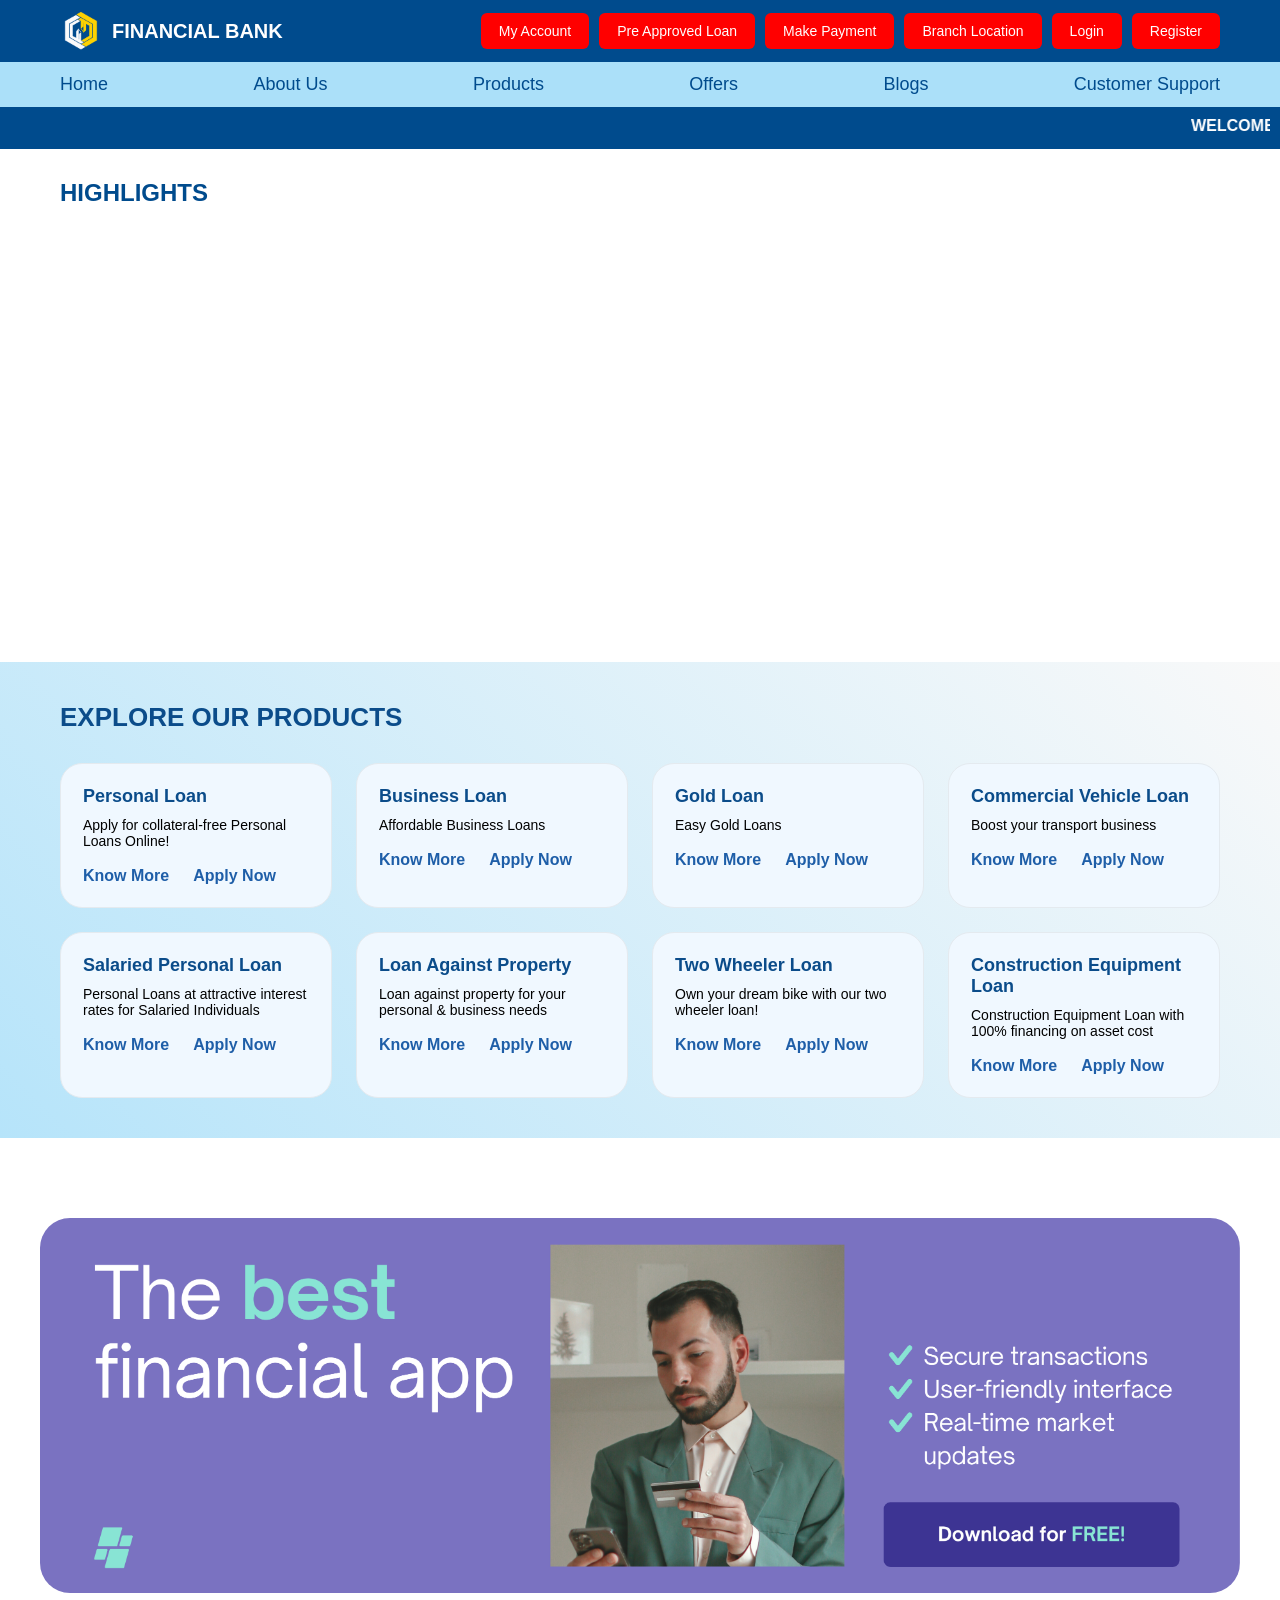
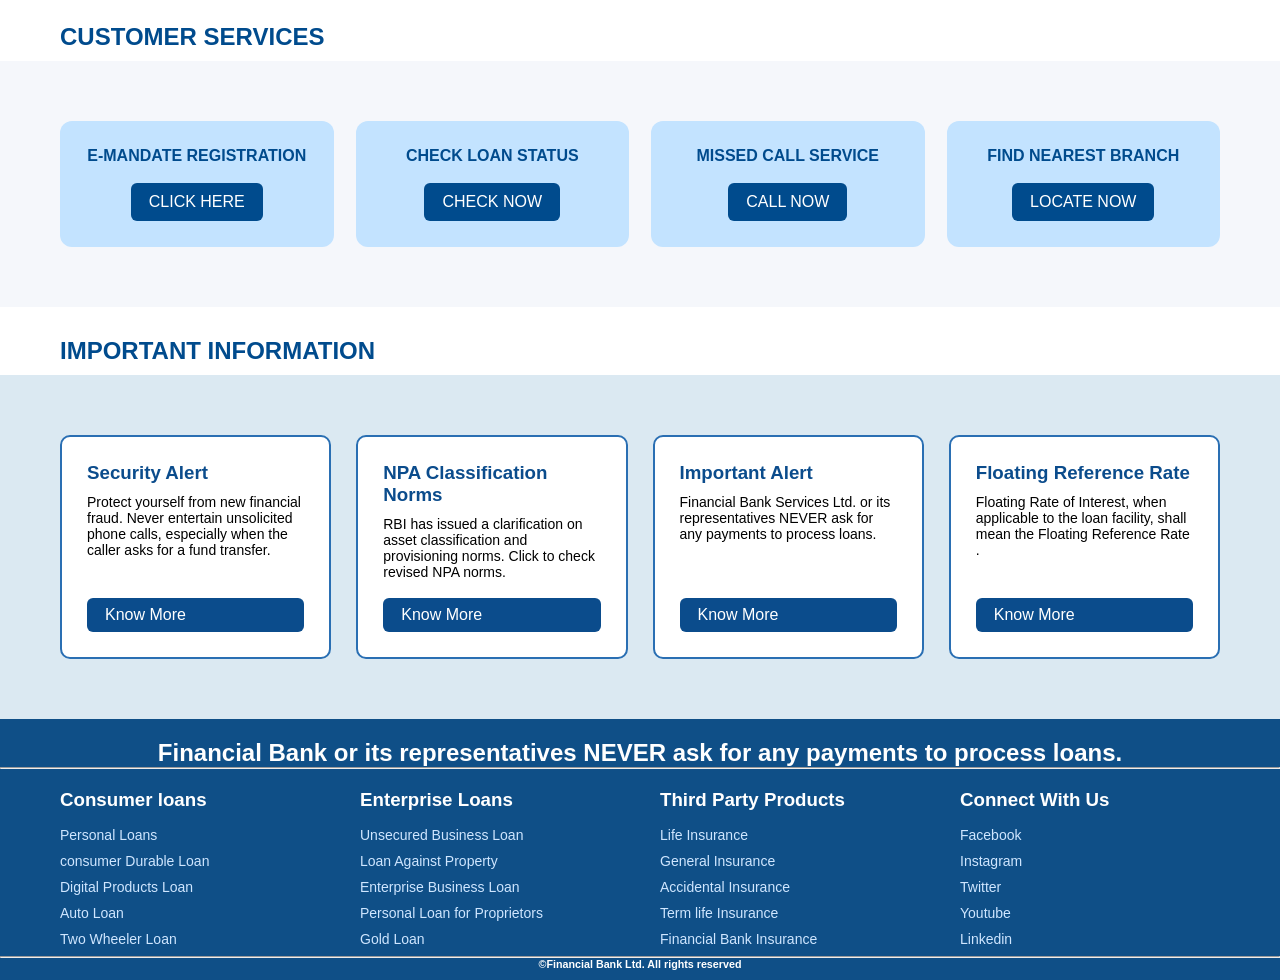
<file: bank practice/index.html>
<!DOCTYPE html>
<html lang="en">
<head>
<meta charset="UTF-8">
<meta name="viewport" content="width=device-width, initial-scale=1.0">
<title>Financial Bank</title>
<link rel="stylesheet" href="styles.css">
</head>

<body>

<header>

    <div class="header-main">
        <div class="header-container">

            <div class="logo">
                <img src="images/logo.png" alt="Bank Logo">
                <span>FINANCIAL BANK</span>
            </div>

            <nav class="header-buttons">
                <ul>
                    <li><a href="myaccount.html">My Account</a></li>
                    <li><a href="approved.html">Pre Approved Loan</a></li>
                    <li><a href="payment.html">Make Payment</a></li>
                    <li><a href="location.html">Branch Location</a></li>
                    <li id="loginBtn"><a href="#">Login</a></li>
                    <li id="registerBtn"><a href="#">Register</a></li>
                    <li id="logoutBtn" style="display:none;"><a href="#">Logout</a></li>
                </ul>

            </nav>

            <div class="hamburger">
                <span></span>
                <span></span>
                <span></span>
            </div>

        </div>
    </div>

    <div class="menu-bar">
        <div class="menu-container">
            <nav>
                <ul>
                    <li><a href="index.html">Home</a></li>
                    <li><a href="aboutus.html">About Us</a></li>
                    <li><a href="products.html">Products</a></li>
                    <li><a href="offers.html">Offers</a></li>
                    <li><a href="blogs.html">Blogs</a></li>
                    <li><a href="customer.html">Customer Support</a></li>
                </ul>
            </nav>
        </div>
    </div>

    <div class="bottom-bar">
       <marquee>WELCOME TO FINANCIAL BANK – CELEBRATING 100 YEARS OF TRUST</marquee>
        
    </div>

</header>

<section id="dashboard" style="display:none; padding:20px;">

    <h2 id="dashWelcome"></h2>

    <div style="margin-top:15px;">
        <h3 id="dashCustomer"></h3>
        <h3 id="dashBalance"></h3>
        <h3 id="dashLoan"></h3>
        <h3 id="dashStatus"></h3>
    </div>

</section>


<h3 id="customer"></h3>
<h2 id="welcome"></h2>
<h3 id="loan"></h3>
<h3 id="status"></h3>
<h3 id="balance"></h3>





<div class="highlights container">
    <h2>Highlights</h2>
</div>

<section class="auto-slider">
  <div class="slider-container">

    <div class="slide">
      <img src="images/img 1.png" alt="Bank offer banner 1">
    </div>

    <div class="slide">
      <img src="images/img 2.png" alt="Bank offer banner 2">
    </div>

    <div class="slide">
      <img src="images/img 3.png" alt="Bank offer banner 3">
    </div>

  </div>
</section>

<section class="products-section">

    <div class="products-container">

        <h2>EXPLORE OUR PRODUCTS</h2>

        <div class="products-grid">

            <div class="product-card product-card">
                <div class="product-head">
                    <h3>Personal Loan</h3>
                </div>
                <p>Apply for collateral-free Personal Loans Online!</p>
                <div class="product-actions">
                    <a href="products.html">Know More</a>
                    <a href="regestration.html" class="product-apply">Apply Now</a>
                </div>
            </div>


            <div class="product-card product-card">
                <div class="product-head">
                    <h3>Business Loan</h3>
                </div>
                <p>Affordable Business Loans</p>
                <div class="product-actions">
                    <a href="products.html">Know More</a>
                    <a href="regestration.html" class="product-apply">Apply Now</a>
                </div>
            </div>


            <div class="product-card product-card">
                <div class="product-head">
                    <span class="product-icon"></span>
                    <h3>Gold Loan</h3>
                </div>
                <p>Easy Gold Loans</p>
                <div class="product-actions">
                    <a href="products.html">Know More</a>
                    <a href="regestration.html" class="product-apply">Apply Now</a>
                </div>
            </div>


            <div class="product-card product-card">
                <div class="product-head">
                    <span class="product-icon"></span>
                    <h3>Commercial Vehicle Loan</h3>
                </div>
                <p>Boost your transport business</p>
                <div class="product-actions">
                    <a href="products.html">Know More</a>
                    <a href="regestration.html" class="product-apply">Apply Now</a>
                </div>
            </div>


            <div class="product-card product-card">
                <div class="product-head">
                    <span class="product-icon"></span>
                    <h3>Salaried Personal Loan</h3>
                </div>
                <p>Personal Loans at attractive interest rates for Salaried Individuals</p>
                <div class="product-actions">
                    <a href="products.html">Know More</a>
                    <a href="regestration.html" class="product-apply">Apply Now</a>
                </div>
            </div>


            <div class="product-card product-card">
                <div class="product-head">
                    <span class="product-icon"></span>
                    <h3>Loan Against Property</h3>
                </div>
                <p>Loan against property for your personal & business needs</p>
                <div class="product-actions">
                    <a href="products.html">Know More</a>
                    <a href="regestration.html" class="product-apply">Apply Now</a>
                </div>
            </div>


            <div class="product-card product-card">
                <div class="product-head">
                    <span class="product-icon"></span>
                    <h3>Two Wheeler Loan</h3>
                </div>
                <p>Own your dream bike with our two wheeler loan!</p>
                <div class="product-actions">
                    <a href="products.html">Know More</a>
                    <a href="regestration.html" class="product-apply">Apply Now</a>
                </div>
            </div>


            <div class="product-card product-card">
                <div class="product-head">
                    <span class="product-icon"></span>
                    <h3>Construction Equipment Loan</h3>
                </div>
                <p>Construction Equipment Loan with 100% financing on asset cost</p>
                <div class="product-actions">
                    <a href="products.html">Know More</a>
                    <a href="regestration.html" class="product-apply">Apply Now</a>
                </div>
            </div>

        </div>
    </div>

</section>


<section class="banner">
  <div class="banner-container">
    <div class="banking-banner">
      <img src="images/img 5.png" alt="Bank services banner">
    </div>
  </div>
</section>

<div class="highlights container">
    <h2>customer services</h2>
</div>

<section class="services-section">

    <div class="services-container">

        <div class="services-grid">

            <div class="services-card">
                <h3>E-MANDATE REGISTRATION</h3>
                <a href="regestration.html">CLICK HERE</a>
            </div>

            <div class="services-card">
                <h3>CHECK LOAN STATUS</h3>
                <a href="regestration.html">CHECK NOW</a>
            </div>

            <div class="services-card">
                <h3>MISSED CALL SERVICE</h3>
                <a href="regestration.html">CALL NOW</a>
            </div>

            <div class="services-card">
                <h3>FIND NEAREST BRANCH</h3>
                <a href="regestration.html">LOCATE NOW</a>
            </div>

        </div>

    </div>

</section>

<div class="highlights container">
    <h2>IMPORTANT INFORMATION</h2>
</div>

<section class="info-section">

    <div class="info-container">

        <div class="card-grid">

            <div class="info-card">

                <h3>Security Alert</h3>
                <p>
                    Protect yourself from new financial fraud. Never entertain unsolicited
                    phone calls, especially when the caller asks for a fund transfer.
                </p>
                <a href="blogs.html">Know More</a>
            </div>

            <div class="info-card">

                <h3>NPA Classification Norms</h3>
                <p>
                    RBI has issued a clarification on asset classification and
                    provisioning norms. Click to check revised NPA norms.
                </p>
                <a href="blogs.html">Know More</a>
            </div>

            <div class="info-card">

                <h3>Important Alert</h3>
                <p>
                    Financial Bank Services Ltd. or its representatives NEVER ask for any
                    payments to process loans.
                </p>
                <a href="blogs.html">Know More</a>
            </div>

            <div class="info-card">
                <h3>Floating Reference Rate</h3>
                <p>
                    Floating Rate of Interest, when applicable to the loan facility,
                    shall mean the Floating Reference Rate .
                </p>
                <a href="blogs.html">Know More</a>
            </div>

        </div>
    </div>
</section>

<footer class="footer">

    <div class="about" style="text-align: center;margin-top: 0;" >
        <h2 style="margin: 0;">Financial Bank or its representatives NEVER ask for any payments to process loans.</h2>
        <hr>
    </div>
    
  <div class="footer-container">

        <div class="footer-col">

            <h3>Consumer loans</h3>

            <ul>
               <li><a href="products.html">Personal Loans</a></li>
               <li><a href="products.html">consumer Durable Loan</a></li>
               <li><a href="products.html">Digital Products Loan</a></li>
               <li><a href="products.html">Auto Loan</a></li>
               <li><a href="products.html">Two Wheeler Loan</a></li>
            </ul>

        </div>

        <div class="footer-col">

            <h3>Enterprise Loans</h3>

            <ul>
               <li><a href="products.html">Unsecured Business Loan</a></li>
               <li><a href="products.html">Loan Against Property</a></li>
               <li><a href="products.html">Enterprise Business Loan</a></li>
               <li><a href="products.html">Personal Loan for Proprietors</a></li>
               <li><a href="products.html">Gold Loan</a></li>
            </ul>

        </div>

        <div class="footer-col">

            <h3>Third Party Products</h3>

            <ul>
               <li><a href="blogs.html">Life Insurance</a></li>
               <li><a href="blogs.html">General Insurance</a></li>
               <li><a href="blogs.html">Accidental Insurance</a></li>
               <li><a href="blogs.html">Term life Insurance</a></li>
               <li><a href="blogs.html">Financial Bank Insurance</a></li>
            </ul>

        </div>

        <div class="footer-col">

            <h3>Connect With Us</h3>
        
            <ul>
               <li><a href="https://www.facebook.com/">Facebook</a></li>
               <li><a href="https://www.instagram.com/">Instagram</a></li>
               <li><a href="https://x.com/">Twitter</a></li>
               <li><a href="https://www.youtube.com/">Youtube</a></li>
               <li><a href="https://in.linkedin.com/">Linkedin</a></li>
            </ul>
            
        </div>

    </div>
    
            <hr>
            <h6 style="text-align: center; margin: 0;">©Financial Bank Ltd. All rights reserved</h6>
</footer>
<h1 id="satya"></h1>
<script src="script.js"></script>

</body>
</html>
</file>
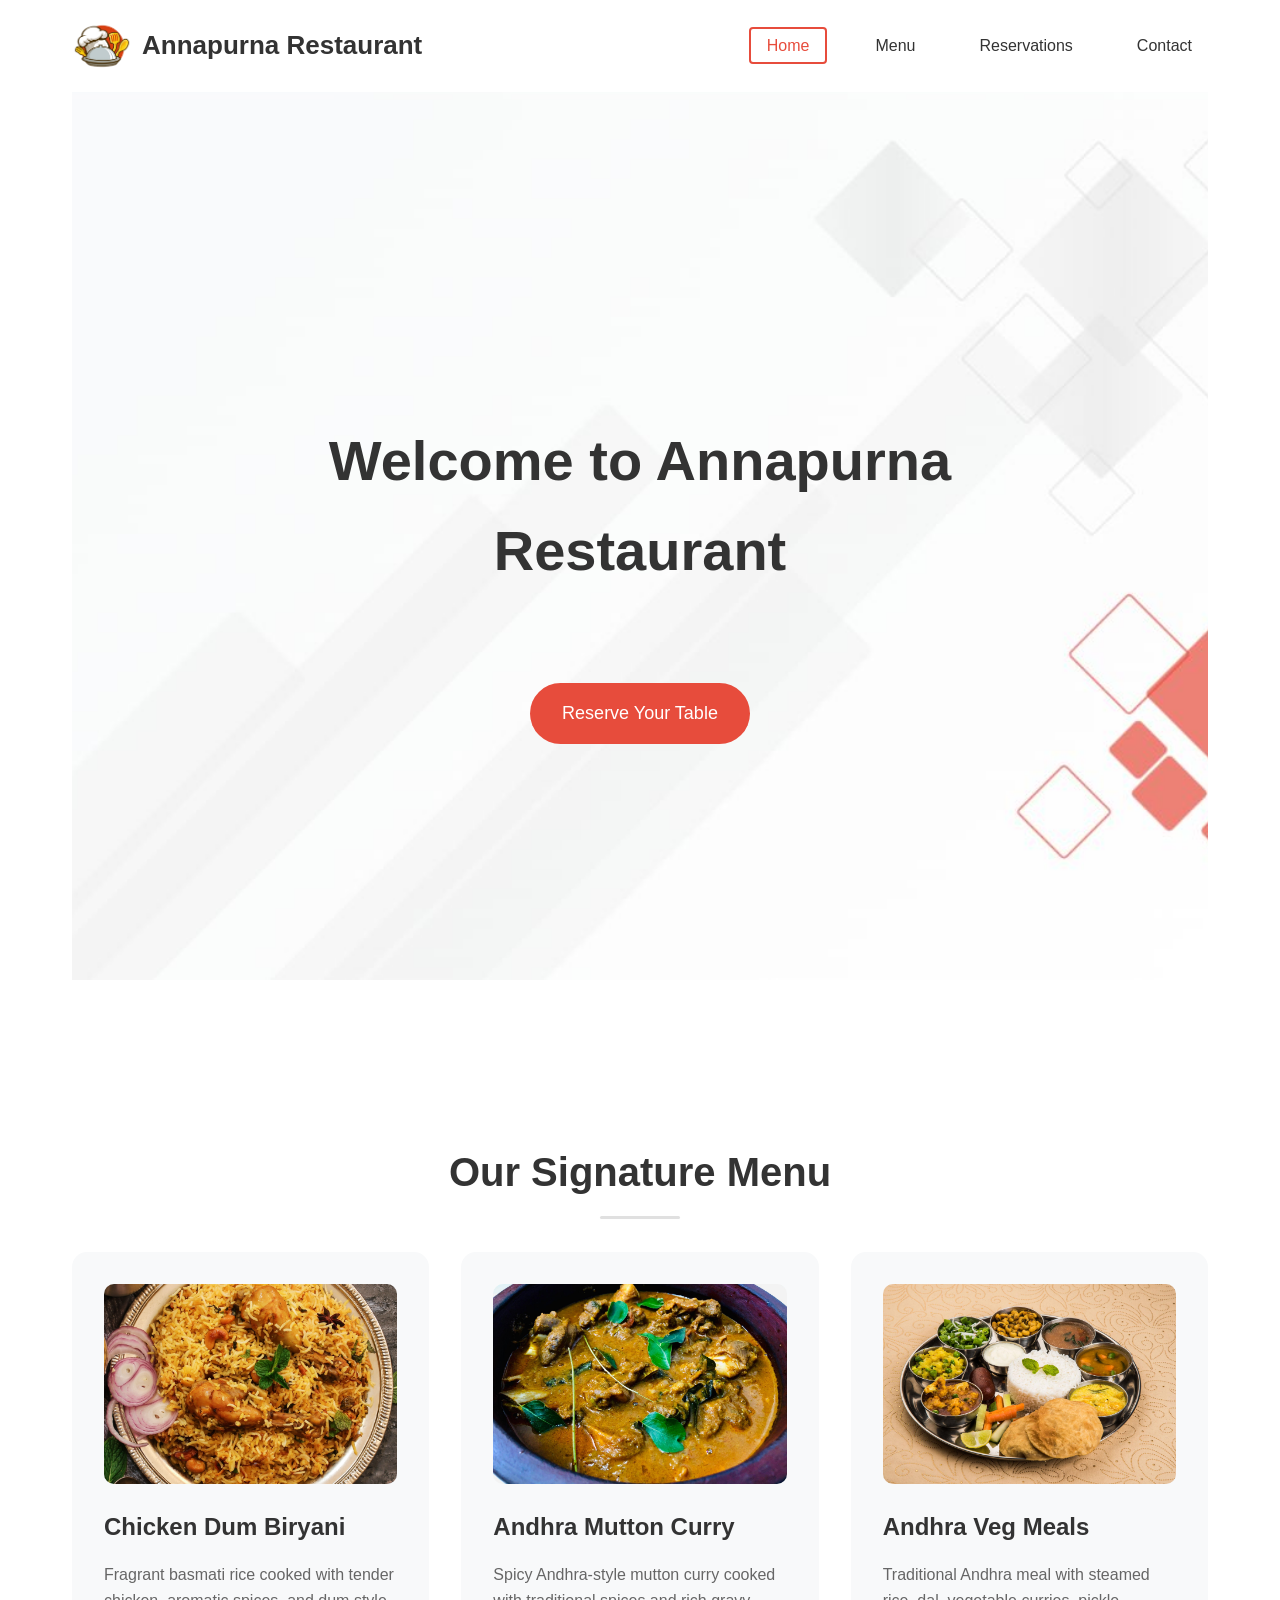
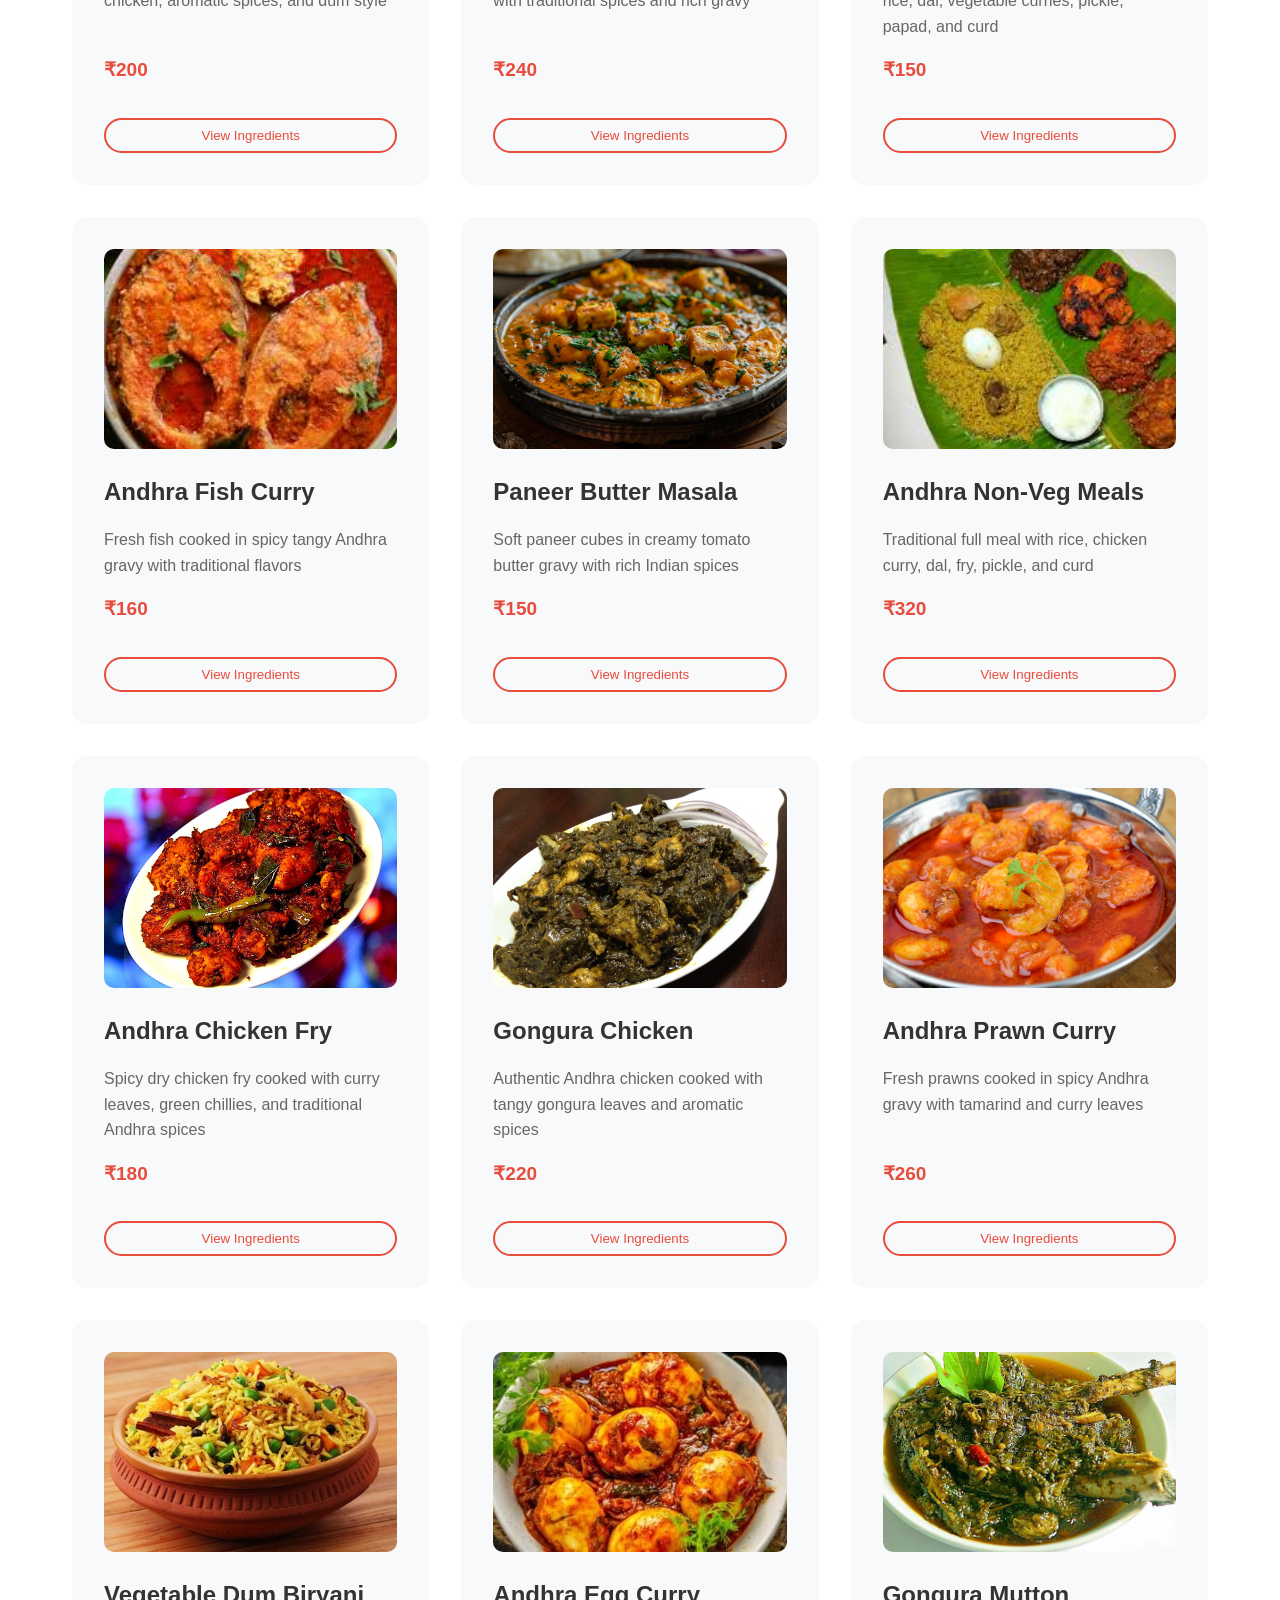
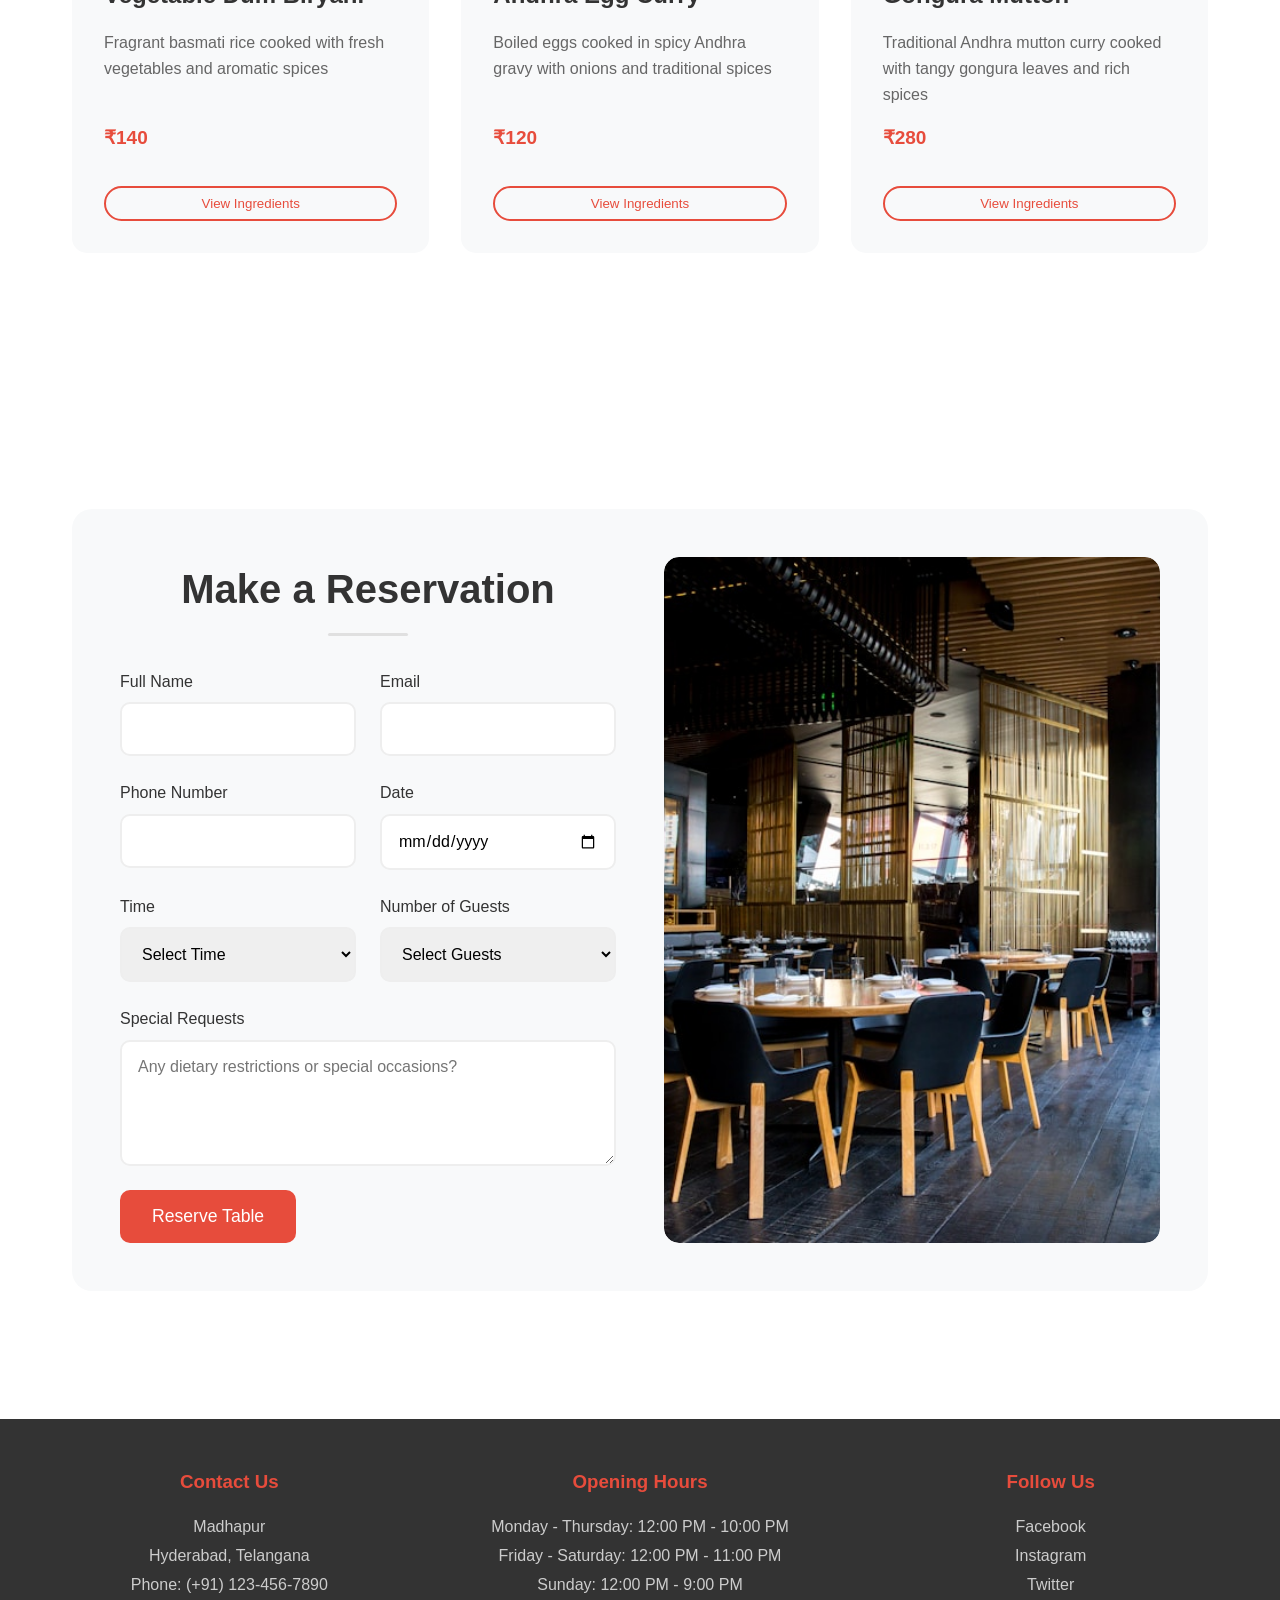
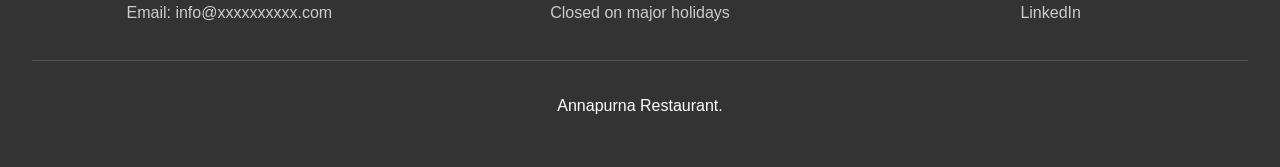
<file: resturant project/index.html>
<!DOCTYPE html>

<html lang="en">

    <head>
        <link rel="stylesheet" href="style.css">
        <meta charset="UTF-8">
        <meta name="viewport" content="width=device-width, initial-scale=1.0">
        <title>Document</title>
    </head>

    <body>
                
        <header>

            <div class="header-container">

                <a href="#home" class="logo">
                    <img src="images/Restaurant_Logo.png" alt="">
                    <span>Annapurna Restaurant</span>
                </a>

                <ul class="nav-links">
                    <li><a href="#home" class="active">Home</a></li>
                    <li><a href="#menu">Menu</a></li>
                    <li><a href="#reservation">Reservations</a></li>
                    <li><a href="#contact">Contact</a></li>
                </ul>

                <div class="menu-toggle">
                    <span></span>
                    <span></span>
                    <span></span>
                </div>

            </div>

        </header>

        <section id="home">

            <div class="hero">

                <div class="hero-content">
                    
                    <h1>Welcome to Annapurna Restaurant</h1>

                    <p>
                        <span class="text-option">
                            Experience culinary excellence in an atmosphere of refined sophistication
                        </span>

                        <span class="text-option">
                            Discover exquisite flavors crafted with passion and precision
                        </span>

                        <span class="text-option">
                            Where fine dining meets unforgettable moments
                        </span>
                    </p>

                    <a href="#reservation" class="cta-btn">
                        Reserve Your Table
                    </a>
                </div>

            </div>

        </section>

        <section id="menu">

            <h2>Our Signature Menu</h2>

            <div class="menu-grid">

                <div class="menu-item">

                    <img src="images/Hyderabadi Chicken Biryani.jpg" alt="Chicken Biryani" class="menu-item-image">
                    <div class="menu-item-content">
                        <h3>Chicken Dum Biryani</h3>
                        <p>Fragrant basmati rice cooked with tender chicken, aromatic spices, and dum style</p>
                        <div class="price">₹200</div>
                        <button class="ingredients-btn" onclick="showIngredients('hyderabadi-biryani')">View Ingredients</button>
                    </div>

                </div>
                
                <div class="menu-item">

                    <img src="images/Andhra Mutton Curry.jpg" alt="Andhra Mutton Curry" class="menu-item-image">
                    <div class="menu-item-content">
                        <h3>Andhra Mutton Curry</h3>
                        <p>Spicy Andhra-style mutton curry cooked with traditional spices and rich gravy</p>
                        <div class="price">₹240</div>
                        <button class="ingredients-btn" onclick="showIngredients('andhra-mutton-curry')">View Ingredients</button>
                    </div>

                </div>

                <div class="menu-item">

                    <img src="images/Andhra Veg Meals.jpg" alt="Andhra Veg Meals" class="menu-item-image">
                    <div class="menu-item-content">
                        <h3>Andhra Veg Meals</h3>
                        <p>Traditional Andhra meal with steamed rice, dal, vegetable curries, pickle, papad, and curd</p>
                        <div class="price">₹150</div>
                        <button class="ingredients-btn" onclick="showIngredients('andhra-veg-meals')">View Ingredients</button>
                    </div>
                    
                </div>

                <div class="menu-item">

                    <img src="images/Andhra Fish Curry.jpg" alt="Andhra Fish Curry" class="menu-item-image">
                    <div class="menu-item-content">
                        <h3>Andhra Fish Curry</h3>
                        <p>Fresh fish cooked in spicy tangy Andhra gravy with traditional flavors</p>
                        <div class="price">₹160</div>
                        <button class="ingredients-btn" onclick="showIngredients('andhra-fish-curry')">View Ingredients</button>               
                    </div>

                </div>

                <div class="menu-item">

                    <img src="images/Paneer Butter Masala.jpg" alt="Paneer Butter Masala" class="menu-item-image">
                    <div class="menu-item-content">
                        <h3>Paneer Butter Masala</h3>
                        <p>Soft paneer cubes in creamy tomato butter gravy with rich Indian spices</p>
                        <div class="price">₹150</div>
                        <button class="ingredients-btn" onclick="showIngredients('paneer-butter-masala')">View Ingredients</button> 
                    </div>

                </div>

                <div class="menu-item">

                    <img src="images/Andhra Non-Veg Meals.jpg" alt="Andhra Non-Veg Meals" class="menu-item-image">
                    <div class="menu-item-content">
                        <h3>Andhra Non-Veg Meals</h3>
                        <p>Traditional full meal with rice, chicken curry, dal, fry, pickle, and curd</p>
                        <div class="price">₹320</div>
                        <button class="ingredients-btn" onclick="showIngredients('andhra-nonveg-meals')">View Ingredients</button>
                    </div>

                </div>

                <div class="menu-item">

                    <img src="images/Andhra Chicken Fry.jpg" alt="Andhra Chicken Fry" class="menu-item-image">

                    <div class="menu-item-content">
                        <h3>Andhra Chicken Fry</h3>
                        <p>Spicy dry chicken fry cooked with curry leaves, green chillies, and traditional Andhra spices</p>
                        <div class="price">₹180</div>
                        <button class="ingredients-btn" onclick="showIngredients('andhra-chicken-fry')">
                            View Ingredients
                        </button>
                    </div>

                </div>
                
                <div class="menu-item">

                    <img src="images/Gongura Chicken.jpg" alt="Gongura Chicken" class="menu-item-image">

                    <div class="menu-item-content">
                        <h3>Gongura Chicken</h3>
                        <p>Authentic Andhra chicken cooked with tangy gongura leaves and aromatic spices</p>
                        <div class="price">₹220</div>
                        <button class="ingredients-btn" onclick="showIngredients('gongura-chicken')">
                            View Ingredients
                        </button>
                    </div>
                
                </div>

                <div class="menu-item">

                    <img src="images/Andhra Prawn Curry.jpg" alt="Andhra Prawn Curry" class="menu-item-image">

                    <div class="menu-item-content">
                        <h3>Andhra Prawn Curry</h3>
                        <p>Fresh prawns cooked in spicy Andhra gravy with tamarind and curry leaves</p>
                        <div class="price">₹260</div>
                        <button class="ingredients-btn" onclick="showIngredients('andhra-prawn-curry')">
                            View Ingredients
                        </button>
                    </div>

                </div>

                <div class="menu-item">

                    <img src="images/Vegetable Dum Biryani.jpg" alt="Veg Biryani" class="menu-item-image">

                    <div class="menu-item-content">
                        <h3>Vegetable Dum Biryani</h3>
                        <p>Fragrant basmati rice cooked with fresh vegetables and aromatic spices</p>
                        <div class="price">₹140</div>
                        <button class="ingredients-btn" onclick="showIngredients('veg-biryani')">
                            View Ingredients
                        </button>
                    </div>

                </div>

                <div class="menu-item">

                    <img src="images/Andhra Egg Curry.jpg" alt="Andhra Egg Curry" class="menu-item-image">

                    <div class="menu-item-content">
                        <h3>Andhra Egg Curry</h3>
                        <p>Boiled eggs cooked in spicy Andhra gravy with onions and traditional spices</p>
                        <div class="price">₹120</div>
                        <button class="ingredients-btn" onclick="showIngredients('andhra-egg-curry')">
                            View Ingredients
                        </button>
                    </div>

                </div>

                <div class="menu-item">

                    <img src="images/Gongura Mutton.jpeg" alt="Gongura Mutton" class="menu-item-image">

                    <div class="menu-item-content">
                        <h3>Gongura Mutton</h3>
                        <p>Traditional Andhra mutton curry cooked with tangy gongura leaves and rich spices</p>
                        <div class="price">₹280</div>
                        <button class="ingredients-btn" onclick="showIngredients('gongura-mutton')">
                            View Ingredients
                        </button>
                    </div>

                </div>

            </div>

        </section>
        
        <div id="ingredientsModal" class="modal">

            <div class="modal-content">

                <span class="close" onclick="closeModal()">&times;</span>

                <h3 id="modalTitle"></h3>

                <ul id="modalList" class="ingredient-list"></ul>

            </div>

        </div>

        <section id="reservation">

            <div class="reservation">

                <div class="reservation-left">
                    
                    <h2>Make a Reservation</h2>

                    <form class="reservation-form" onsubmit="handleReservation(event)">

                        <div class="form-group">
                            <label for="name">Full Name</label>
                            <input type="text" id="name" name="name" required>
                        </div>

                        <div class="form-group">
                            <label for="email">Email</label>
                            <input type="email" id="email" name="email" required>
                        </div>

                        <div class="form-group">
                            <label for="phone">Phone Number</label>
                            <input type="tel" id="phone" name="phone" required>
                        </div>

                        <div class="form-group">
                            <label for="date">Date</label>
                            <input type="date" id="date" name="date" required>
                        </div>

                        <div class="form-group">
                            <label for="time">Time</label>
                            <select id="time" name="time" required>
                                <option value="">Select Time</option>
                                <option value="12:00">12:00 PM</option>
                                <option value="13:00">1:00 PM</option>
                                <option value="14:00">2:00 PM</option>
                                <option value="15:00">3:00 PM</option>
                                <option value="19:00">7:00 PM</option>
                                <option value="20:00">8:00 PM</option>
                                <option value="21:00">9:00 PM</option>
                                <option value="22:00">10:00 PM</option>
                                <option value="23:00">11:00 PM</option>
                            </select>
                        </div>

                        <div class="form-group">
                            <label for="guests">Number of Guests</label>
                            <select id="guests" name="guests" required>
                                <option value="">Select Guests</option>
                                <option value="1">1 Guest</option>
                                <option value="2">2 Guests</option>
                                <option value="3">3 Guests</option>
                                <option value="4">4 Guests</option>
                                <option value="5">5 Guests</option>
                                <option value="6">6 Guests</option>
                                <option value="7">7 Guests</option>
                                <option value="8">8 Guests</option>
                            </select>
                        </div>

                        <div class="form-group full-width">
                            <label for="special">Special Requests</label>
                            <textarea id="special" name="special" rows="5" placeholder="Any dietary restrictions or special occasions?"></textarea>
                        </div>

                        <button type="submit" class="submit-btn">Reserve Table</button>

                    </form>

                </div>

                <div class="reservation-right">
                    <img src="images/restaurant-tables.jpg" alt="Restaurant Interior" class="reservation-image">
                </div>

            </div>

        </section>

        <footer id="contact">

            <div class="footer-content">
                <div class="footer-section">
                    <h3>Contact Us</h3>
                    <p>Madhapur<br>
                    Hyderabad, Telangana<br>
                    Phone: (+91) 123-456-7890<br>
                    Email: info@xxxxxxxxxx.com</p>
                </div>
                <div class="footer-section">
                    <h3>Opening Hours</h3>
                    <p>Monday - Thursday: 12:00 PM - 10:00 PM<br>
                    Friday - Saturday: 12:00 PM - 11:00 PM<br>
                    Sunday: 12:00 PM - 9:00 PM<br>
                    Closed on major holidays</p>
                </div>
                <div class="footer-section">
                    <h3>Follow Us</h3>
                    <p><a href="#">Facebook</a><br>
                    <a href="#">Instagram</a><br>
                    <a href="#">Twitter</a><br>
                    <a href="#">LinkedIn</a></p>
                </div>
            </div>

            <div style="margin-top: 2rem; padding-top: 2rem; border-top: 1px solid #555; text-align: center;">
                <p> Annapurna Restaurant.</p>
            </div>

        </footer>

        <script src="script.js"></script>

    </body>

</html>
</file>
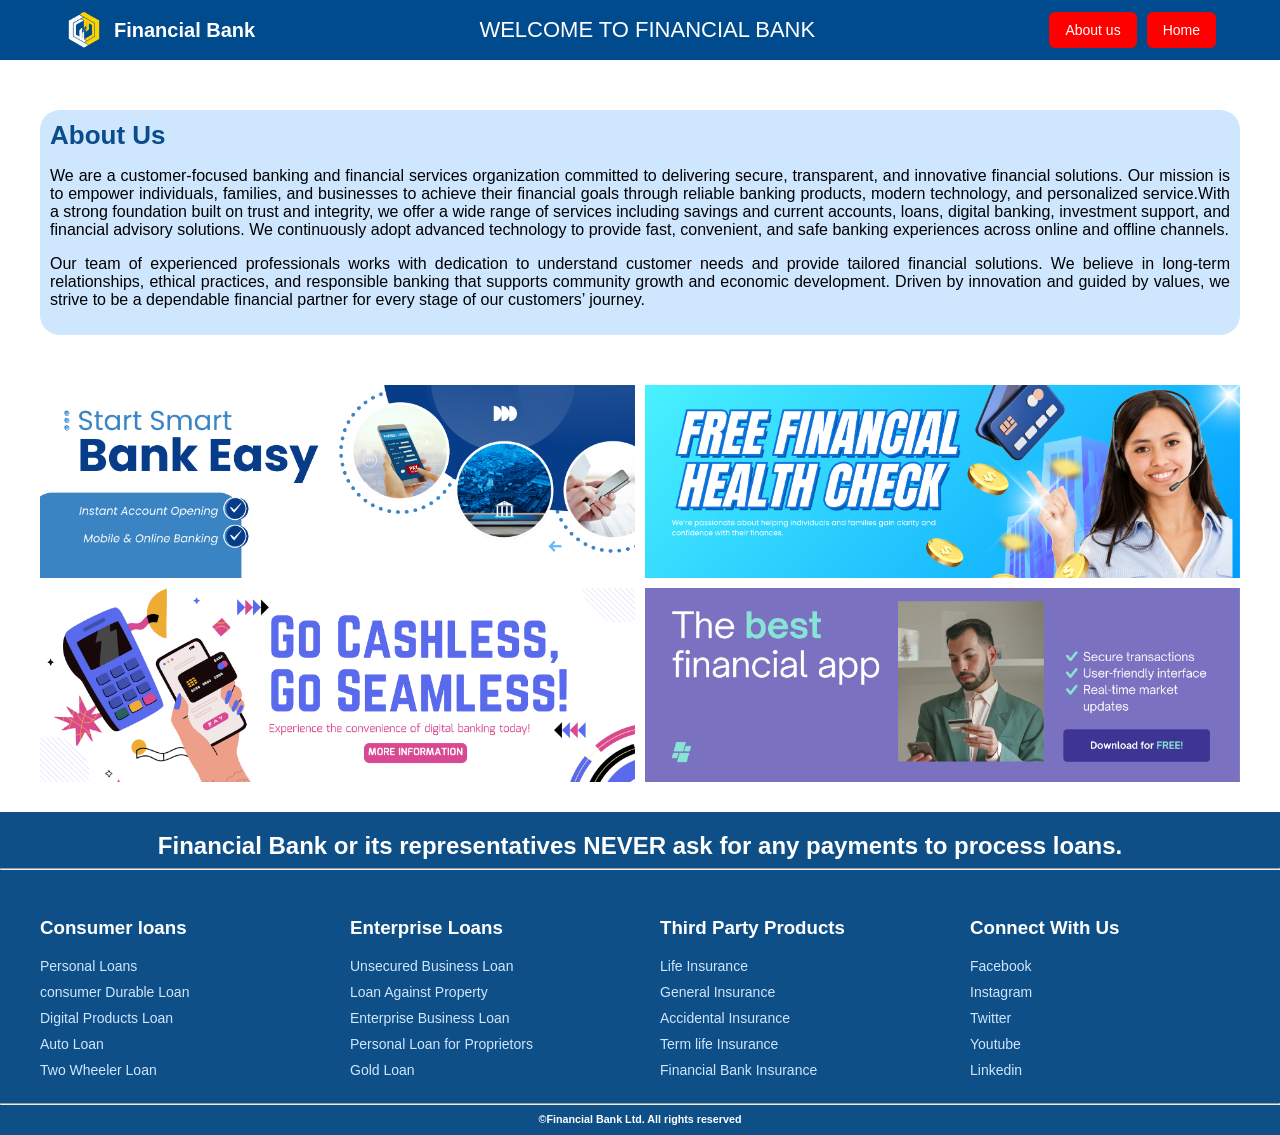
<file: bank practice/aboutus.html>
<!DOCTYPE html>
<html lang="en">
<head>
    <meta charset="UTF-8">
    <meta name="viewport" content="width=device-width, initial-scale=1.0">
    <title>About us</title>

    <style>
        body{
            margin: 0;
            font-family: Arial, sans-serif;
            box-sizing: border-box;
        }
        
        .container{ 
            width: 1200px;
            max-width: 90%;
            margin: auto;
        }

        header .header-main {
         background-color: #004b8d;
         padding-top: 10px;
        padding-bottom: 10px;
        }

        .header-main .container{
            display: flex;
            justify-content: space-between;
            align-items: center;
        }

        .logo img{
            height: 40px;
            width: auto;
            display: block;
        }

        .header-main .container .logo{
            display: flex;
            align-items: center;
            gap: 10px;
            color: white;
            font-weight: bold;
            font-size: 20px;
        }

        .header-main .container .welcome{
            color: white;
            font-size: 22px;
            text-transform: uppercase;
        }
        
         .header-main .container .about-us {
            display: flex;
            color: white;
        }
        
        .header-main .container .about-us a{ 
            color: white;
            background: red;
            padding: 10px 16px;
            border-radius: 6px;
            text-decoration: none;
            margin-left: 10px;
            font-size: 14px;
        }

        main {
            width: 1200px;
            max-width: 95%;
            margin: auto;
            padding: 0;
            text-align: justify;  
          
        }

        main h1{
        font-size: 26px;
        color: #0b4c8a;
        margin: 0;
        padding: 0;
        }


        .images {
        width: 1200px;
        max-width: 95%;
        margin:  auto;
        display: grid;
        grid-template-columns: repeat(2, 1fr);
        gap: 10px;
        }


        .images img {
        width: 100%;
        height: auto;
        display: block;
        }

        
        .footer {
        background: #0f4f87;
        color: white;
        padding: 20px 0 10px;
        margin-top: 30px;
        }

        .about {
        text-align: center;
        }

        .footer-container {
        width: 1200px;
        max-width: 95%;
        margin: auto;
        display: grid;
        grid-template-columns: repeat(4, 1fr);
        gap: 40px;
        padding-top: 20px;
        }

        .footer-col {
        text-align: left;
        }

        .footer-col ul {
        list-style: none;
        padding: 0;
        }

        .footer-col li {
        margin-bottom: 8px;
        }

        .footer-col a {
        color: #cfe6ff;
        text-decoration: none;
        font-size: 14px;
        }

        .footer h6 {
        text-align: center;
        margin: 10px 0 0;
        }

        @media (max-width: 900px) {
        .card-grid {
            grid-template-columns: 1fr;
        }
        .footer-container {
            grid-template-columns: repeat(2, 1fr);
        }
        .welcome { display: none; }
        }

        @media (max-width: 600px) {
        .footer-container {
            grid-template-columns: 1fr;
        }
        }



    </style>

</head>

<body>
    
    <header>
        
        <div class="header-main">

            <div class="container">
                
                <div class="logo">
                    <img src="images/logo.png" alt="Financial Bank">
                    <span>Financial Bank</span>
                </div>
                
                <div class="welcome">
                    <span>Welcome to Financial Bank</span>
                </div>
                
                <nav class="about-us">
                    <a href="aboutus.html">About us</a>
                    <a href="index.html">Home</a>
                </nav>
                
            </div>
            
        </div>

    </header>

    <main>

        <div class="body" style="margin-top: 50px; margin-bottom: 50px;">

            <div class="body-text" style="padding: 10px; background-color: #cfe6ff; border-radius: 20px;" >

                <h1>
                    About Us
                </h1>
                
                <p>
                    We are a customer-focused banking and financial services organization 
                    committed to delivering secure, transparent, and innovative financial solutions. 
                    Our mission is to empower individuals, families, and businesses to achieve 
                    their financial goals through reliable banking products, modern technology, 
                    and personalized service.With a strong foundation built on trust and integrity, we offer a wide range 
                    of services including savings and current accounts, loans, digital banking, 
                    investment support, and financial advisory solutions. We continuously adopt 
                    advanced technology to provide fast, convenient, and safe banking experiences 
                    across online and offline channels.
                </p>
                
                <p>
                    Our team of experienced professionals works with dedication to understand customer 
                    needs and provide tailored financial solutions. We believe in long-term relationships, 
                    ethical practices, and responsible banking that supports community growth and economic 
                    development.    Driven by innovation and guided by values, we strive to be a dependable 
                    financial partner for every stage of our customers’ journey.
                </p>
                
            </div>

        </div>
            
    </main>

    <div class="images">

        <img src="images/img 1.png" alt="error">
        <img src="images/img 2.png" alt="error">
        <img src="images/img 3.png" alt="error">
        <img src="images/img 5.png" alt="error">

    </div>

<footer class="footer">

    <div class="about" style="text-align: center;margin-top: 0;" >
        <h2 style="margin: 0;">Financial Bank or its representatives NEVER ask for any payments to process loans.</h2>
        <hr>
    </div>
    
  <div class="footer-container">

        <div class="footer-col">

            <h3>Consumer loans</h3>

            <ul>
               <li><a href="products.html">Personal Loans</a></li>
               <li><a href="products.html">consumer Durable Loan</a></li>
               <li><a href="products.html">Digital Products Loan</a></li>
               <li><a href="products.html">Auto Loan</a></li>
               <li><a href="products.html">Two Wheeler Loan</a></li>
            </ul>

        </div>

        <div class="footer-col">

            <h3>Enterprise Loans</h3>

            <ul>
               <li><a href="products.html">Unsecured Business Loan</a></li>
               <li><a href="products.html">Loan Against Property</a></li>
               <li><a href="products.html">Enterprise Business Loan</a></li>
               <li><a href="products.html">Personal Loan for Proprietors</a></li>
               <li><a href="products.html">Gold Loan</a></li>
            </ul>

        </div>

        <div class="footer-col">

            <h3>Third Party Products</h3>

            <ul>
               <li><a href="blogs.html">Life Insurance</a></li>
               <li><a href="blogs.html">General Insurance</a></li>
               <li><a href="blogs.html">Accidental Insurance</a></li>
               <li><a href="blogs.html">Term life Insurance</a></li>
               <li><a href="blogs.html">Financial Bank Insurance</a></li>
            </ul>

        </div>

        <div class="footer-col">

            <h3>Connect With Us</h3>
        
            <ul>
               <li><a href="https://www.facebook.com/">Facebook</a></li>
               <li><a href="https://www.instagram.com/">Instagram</a></li>
               <li><a href="https://x.com/">Twitter</a></li>
               <li><a href="https://www.youtube.com/">Youtube</a></li>
               <li><a href="https://in.linkedin.com/">Linkedin</a></li>
            </ul>
            
        </div>

    </div>
            <hr>
            <h6 style="text-align: center; margin: 0;">©Financial Bank Ltd. All rights reserved</h6>
</footer>

</body>

</html>
</file>
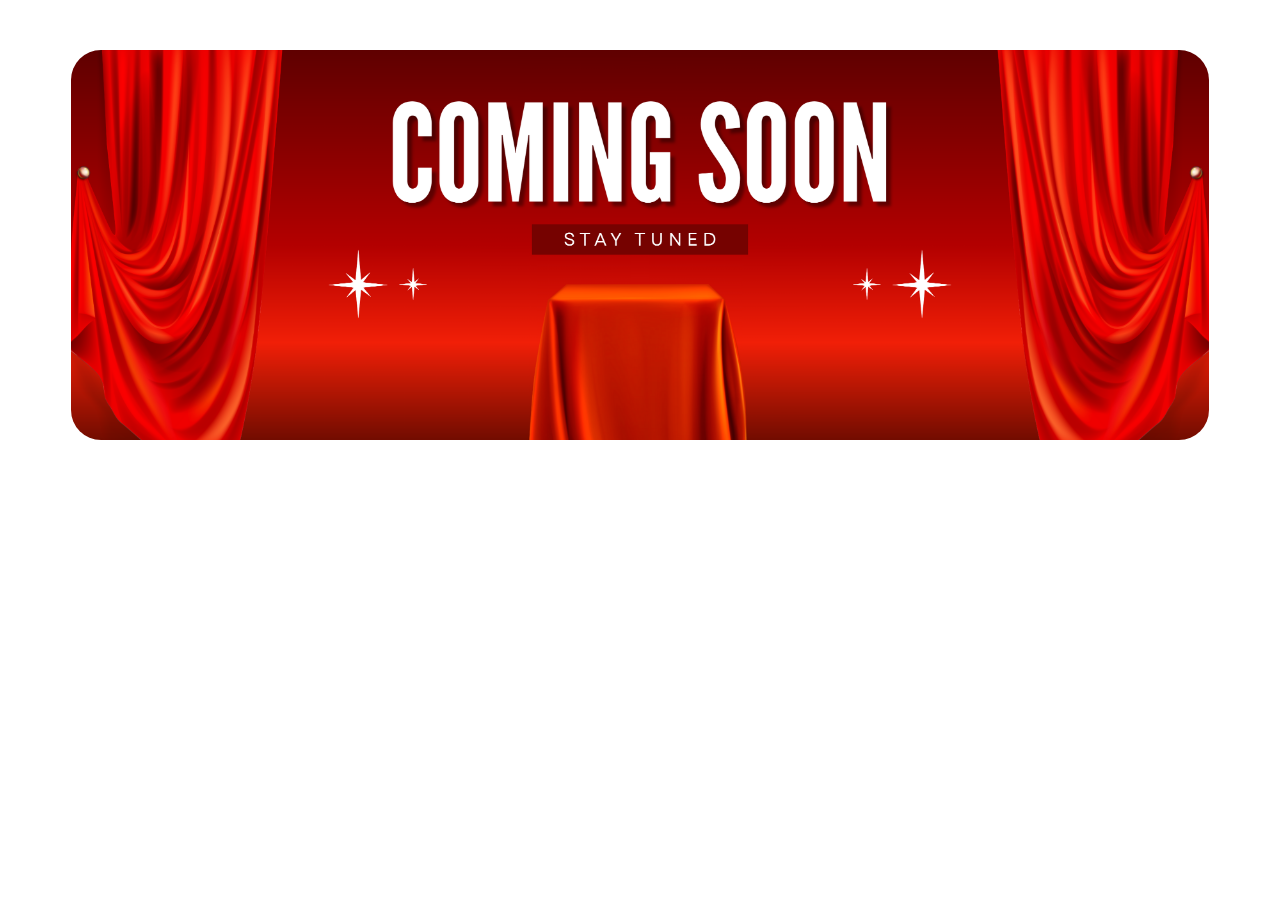
<file: bank practice/account.html>
<!DOCTYPE html>
<html lang="en">
<head>
    <link rel="stylesheet" href="acountstyle.css">
    <meta charset="UTF-8">
    <meta name="viewport" content="width=device-width, initial-scale=1.0">
    <title>Account</title>
</head>
<body>
    <header>
      <section class="coming-soon">

    <div class="comingsoon-banner">
        <img src="images/img 4.png" alt="error">
    </div>

</section>
    </header>
</body>
</html>
</file>
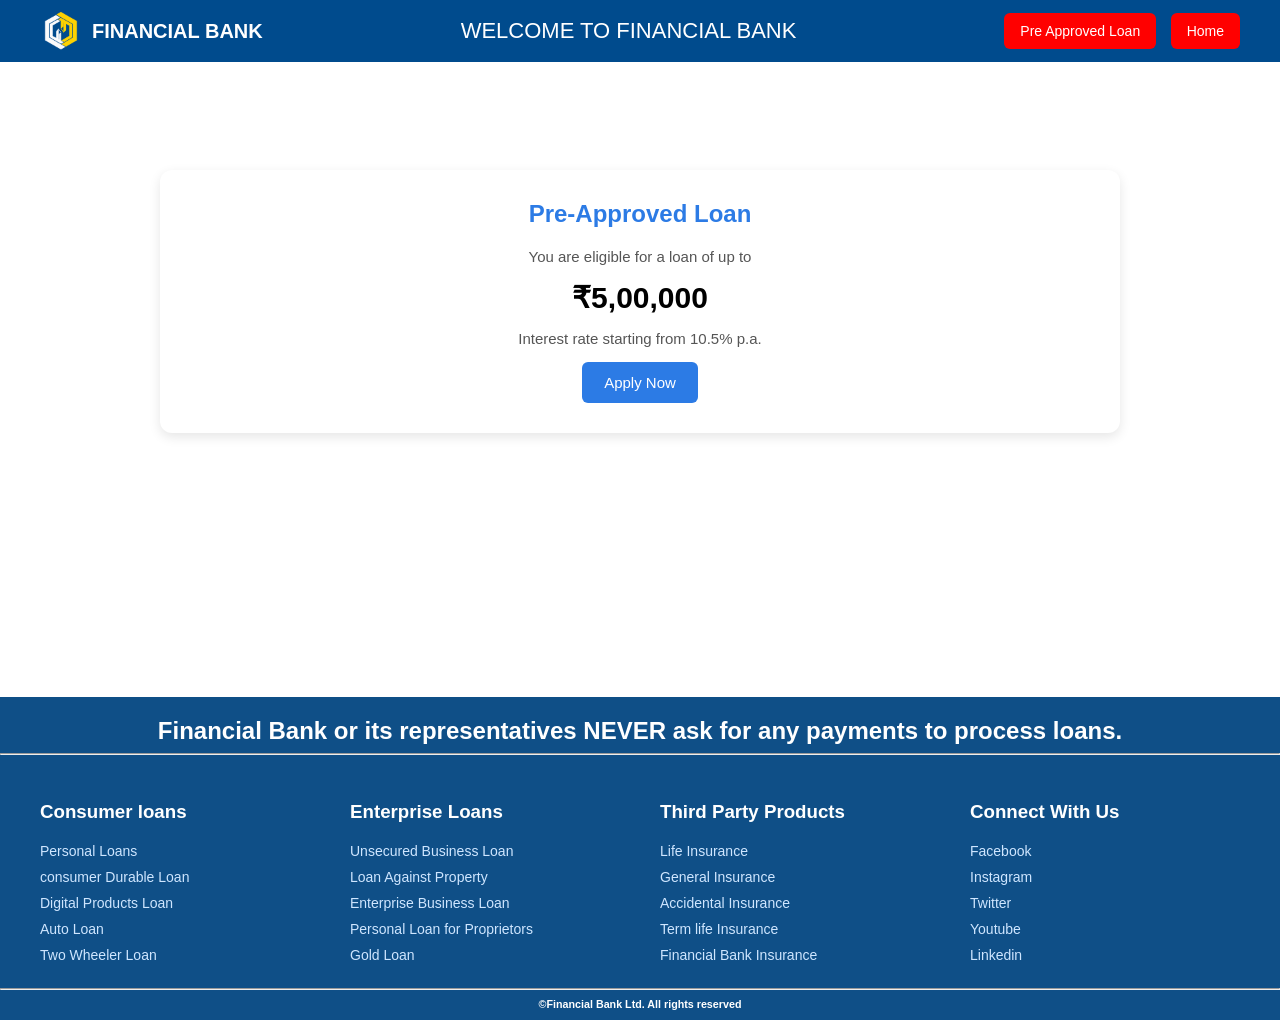
<file: bank practice/approved.html>
<!DOCTYPE html>
    <html lang="en">
    <head>
        <meta charset="UTF-8">
        <meta name="viewport" content="width=device-width, initial-scale=1.0">
        <title>Pre Approved Loan</title>

        <style>

        html, body {
        height: 100%;
        }

        body {
        margin: 0;
        font-family: Arial, sans-serif;
        display: flex;
        flex-direction: column;
        padding-top: 120px;
        }

        main {
        flex: 1;
        }

        .container {
        width: 1200px;
        max-width: 95%;
        margin: auto;
        }

        header {
        position: fixed;
        top: 0;
        left: 0;
        width: 100%;
        z-index: 9999;
        }

        .header-account {
        background: #004b8d;
        padding: 10px 0;
        }

        .header-account .container {
        display: flex;
        justify-content: space-between;
        align-items: center;
        }

        .logo {
        display: flex;
        align-items: center;
        gap: 10px;
        color: white;
        font-weight: bold;
        font-size: 20px;
        }

        .logo img {
        height: 42px;
        }

        .welcome span {
        color: white;
        font-size: 22px;
        text-transform: uppercase;
        }

        .approved a {
        color: white;
        background: red;
        padding: 10px 16px;
        border-radius: 6px;
        text-decoration: none;
        margin-left: 10px;
        font-size: 14px;
        }

        .loan-section {
        padding: 50px 0 80px;
        }

        .loan-card {
        background: #ffffff;
        max-width: 900px;
        padding: 30px;
        border-radius: 12px;
        box-shadow: 0 4px 12px rgba(0,0,0,0.1);
        text-align: center;
        margin: auto;
        }

        .loan-card h1 {
        color: #2c7be5;
        margin-top: 0;
        }

        .amount {
        font-size: 30px;
        font-weight: bold;
        margin: 15px 0;
        }

        .details {
        color: #555;
        font-size: 15px;
        }

        .loan-card button {
        background: #2c7be5;
        color: #fff;
        border: none;
        padding: 12px 22px;
        border-radius: 6px;
        cursor: pointer;
        font-size: 15px;
        }

        .loan-card button:hover {
        background: #1a5dc9;
        }

        .footer {
        background: #0f4f87;
        color: white;
        padding: 20px 0 10px;
        }

        .about {
        text-align: center;
        }

        .footer-container {
        width: 1200px;
        max-width: 95%;
        margin: auto;
        display: grid;
        grid-template-columns: repeat(4, 1fr);
        gap: 40px;
        padding-top: 20px;
        }

        .footer-col {
        text-align: left;
        }

        .footer-col ul {
        list-style: none;
        padding: 0;
        }

        .footer-col li {
        margin-bottom: 8px;
        }

        .footer-col a {
        color: #cfe6ff;
        text-decoration: none;
        font-size: 14px;
        }

        .footer h6 {
        text-align: center;
        margin: 10px 0 0;
        }

        @media (max-width: 900px) {
        .footer-container {
            grid-template-columns: repeat(2, 1fr);
        }
        .welcome { display: none; }
        }

        @media (max-width: 600px) {
        .footer-container {
            grid-template-columns: 1fr;
        }
        }

        </style>

    </head>

    <body>

        <header>

            <div class="header-account">

                <div class="container">

                    <div class="logo">
                        <img src="images/logo.png">
                        <span>FINANCIAL BANK</span>
                    </div>

                    <div class="welcome">
                        <span>Welcome to Financial Bank</span>
                    </div>

                    <nav class="approved">
                        <a href="approved.html">Pre Approved Loan</a>
                        <a href="index.html">Home</a>
                    </nav>

                </div>

            </div>

        </header>

        <main>

            <section class="loan-section">

                <div class="container">

                    <div class="loan-card">
                        <h1>Pre-Approved Loan</h1>
                        <p class="details">You are eligible for a loan of up to</p>
                        <div class="amount">₹5,00,000</div>
                        <p class="details">Interest rate starting from 10.5% p.a.</p>
                        <button>Apply Now</button>
                    </div>

                </div>

            </section>

        </main>


      
<footer class="footer">

    <div class="about" style="text-align: center;margin-top: 0;" >
        <h2 style="margin: 0;">Financial Bank or its representatives NEVER ask for any payments to process loans.</h2>
        <hr>
    </div>
    
  <div class="footer-container">

        <div class="footer-col">

            <h3>Consumer loans</h3>

            <ul>
               <li><a href="products.html">Personal Loans</a></li>
               <li><a href="products.html">consumer Durable Loan</a></li>
               <li><a href="products.html">Digital Products Loan</a></li>
               <li><a href="products.html">Auto Loan</a></li>
               <li><a href="products.html">Two Wheeler Loan</a></li>
            </ul>

        </div>

        <div class="footer-col">

            <h3>Enterprise Loans</h3>

            <ul>
               <li><a href="products.html">Unsecured Business Loan</a></li>
               <li><a href="products.html">Loan Against Property</a></li>
               <li><a href="products.html">Enterprise Business Loan</a></li>
               <li><a href="products.html">Personal Loan for Proprietors</a></li>
               <li><a href="products.html">Gold Loan</a></li>
            </ul>

        </div>

        <div class="footer-col">

            <h3>Third Party Products</h3>

            <ul>
               <li><a href="blogs.html">Life Insurance</a></li>
               <li><a href="blogs.html">General Insurance</a></li>
               <li><a href="blogs.html">Accidental Insurance</a></li>
               <li><a href="blogs.html">Term life Insurance</a></li>
               <li><a href="blogs.html">Financial Bank Insurance</a></li>
            </ul>

        </div>

        <div class="footer-col">

            <h3>Connect With Us</h3>
        
            <ul>
               <li><a href="https://www.facebook.com/">Facebook</a></li>
               <li><a href="https://www.instagram.com/">Instagram</a></li>
               <li><a href="https://x.com/">Twitter</a></li>
               <li><a href="https://www.youtube.com/">Youtube</a></li>
               <li><a href="https://in.linkedin.com/">Linkedin</a></li>
            </ul>
            
        </div>

    </div>
            <hr>
            <h6 style="text-align: center; margin: 0;">©Financial Bank Ltd. All rights reserved</h6>
</footer>
    
    </body>
</html>
</file>
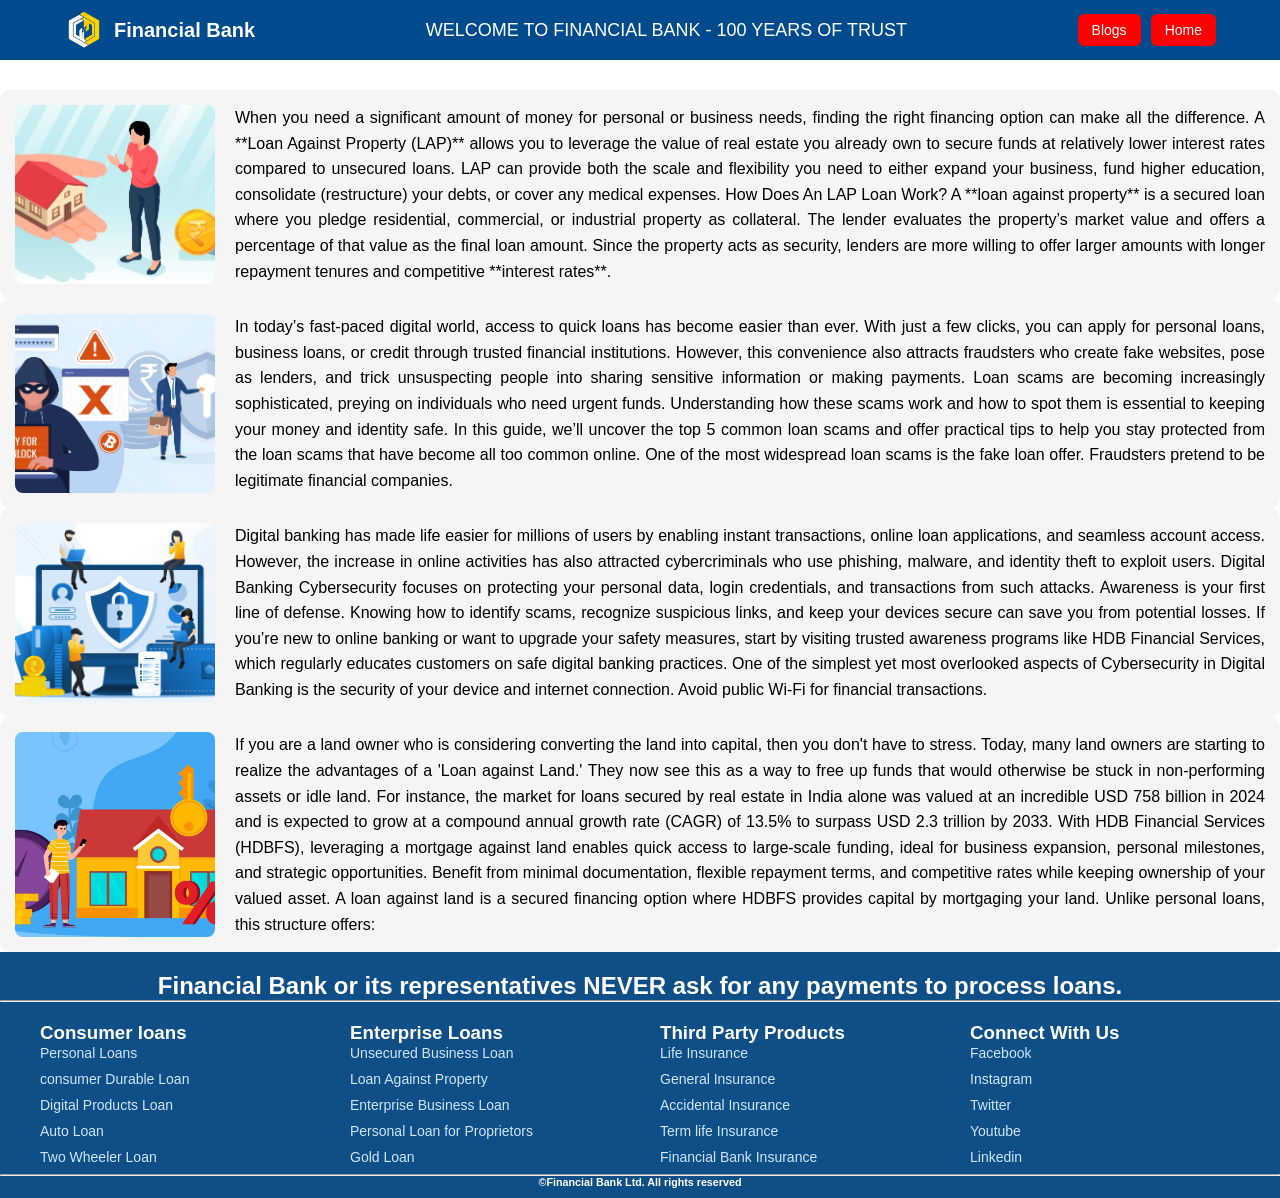
<file: bank practice/blogs.html>
<!DOCTYPE html>
<html lang="en">
    <head>
        <meta charset="UTF-8">
        <meta name="viewport" content="width=device-width, initial-scale=1.0">
        <title>Blogs</title>

        <style>

        *{
            margin: 0;
            padding: 0;
            box-sizing: border-box;
        }

        body{
            font-family: Arial, sans-serif;
        }

        .container{ 
            width: 1200px;
            max-width: 90%;
            margin: auto;
        }

        header .header-main {
            background-color: #004b8d;
            padding: 10px 0;
            margin-bottom: 30px;
        }

        .header-main .container{
            display: flex;
            justify-content: space-between;
            align-items: center;
        }

        .logo{
            display: flex;
            align-items: center;
            gap: 10px;
            color: white;
            font-weight: bold;
            font-size: 20px;
        }

        .logo img{
            height: 40px;
        }

        .welcome{
            color: white;
            font-size: 18px;
            text-transform: uppercase;
        }

        .products{
            display: flex;
            gap: 10px;
        }

        .products a{ 
            color: white;
            background: red;
            padding: 8px 14px;
            border-radius: 6px;
            text-decoration: none;
            font-size: 14px;
        }

        section.blog {
            display: grid;
            grid-template-columns: repeat(2, 1fr);
            gap: 30px;
            max-width: 1200px;
            margin: 40px auto;
            padding: 0 15px;
        }

        .blog-grid {
            display: flex;
            gap: 20px;
            background: #f5f5f5;
            padding: 15px;
            border-radius: 10px;
            align-items: stretch;
            transition: 0.3s;
        }

        .blog-grid:hover{
            box-shadow: 0 8px 20px rgba(0,0,0,0.1);
        }

        .blog-grid img {
            width: 200px;
            height: auto;
            object-fit: cover;
            border-radius: 8px;
            flex-shrink: 0;
        }

        .blog-text {
            flex: 1;
        }

        .blog-text p {
            text-align: justify;
            line-height: 1.6;
        }


        .footer {
            background: #0f4f87;
            color: white;
            padding: 20px 0 10px;
        }

        .about {
            text-align: center;
        }

        .footer-container {
            width: 1200px;
            max-width: 95%;
            margin: auto;
            display: grid;
            grid-template-columns: repeat(4, 1fr);
            gap: 40px;
            padding-top: 20px;
        }

        .footer-col ul {
            list-style: none;
        }

        .footer-col li {
            margin-bottom: 8px;
        }

        .footer-col a {
            color: #cfe6ff;
            text-decoration: none;
            font-size: 14px;
        }

        .footer h6 {
            text-align: center;
            margin-top: 10px;
        }

        @media (max-width: 992px) {

            section.blog {
                grid-template-columns: 1fr;
            }

            .footer-container {
                grid-template-columns: repeat(2, 1fr);
            }

            .welcome {
                display: none;
            }
        }

        @media (max-width: 600px) {

            .header-main .container{
                flex-direction: column;
                gap: 10px;
                text-align: center;
            }

            .products{
                justify-content: center;
            }

            .blog-grid{
                flex-direction: column;
            }

            .blog-grid img{
                width: 100%;
                height: 200px;
            }

            .footer-container {
                grid-template-columns: 1fr;
            }
        }

        </style>

    </head>

    <body>

        <header>

            <div class="header-main">

                <div class="container">
                    
                    <div class="logo">
                        <img src="images/logo.png" alt="logo">
                        <span>Financial Bank</span>
                    </div>
                    
                    <div class="welcome">
                        welcome to financial bank - 100 years of trust
                    </div>
                    
                    <nav class="products">
                        <a href="blogs.html">Blogs</a>
                        <a href="index.html">Home</a>
                    </nav>

                </div>

            </div>

        </header>

        <section class="blogs">

            <div class="blog-grid">

                <img src="images/loan_against_29092025.webp" alt="Loan">
                
                <div class="blog-text">

                    <p>
                    When you need a significant amount of money for personal or business needs, finding the right 
                    financing option can make all the difference. A **Loan Against Property (LAP)** allows you to 
                    leverage the value of real estate you already own to secure funds at relatively lower interest 
                    rates compared to unsecured loans. LAP can provide both the scale and flexibility you need to 
                    either expand your business, fund higher education, consolidate (restructure) your debts, or 
                    cover any medical expenses. How Does An LAP Loan Work? A **loan against property** is a secured 
                    loan where you pledge residential, commercial, or industrial property as collateral. The lender 
                    evaluates the property’s market value and offers a percentage of that value as the final loan amount. 
                    Since the property acts as security, lenders are more willing to offer larger amounts with longer 
                    repayment tenures and competitive **interest rates**.
                    </p>

                </div>

            </div>

            <div class="blog-grid">

                <img src="images/Common_Loan_Scams_and_How_to_Stay_Safe-03_31122025.webp" alt="Loan">

                <div class="blog-text">
                    <p>
                        In today’s fast-paced digital world, access to quick loans has become easier than ever. 
                        With just a few clicks, you can apply for personal loans, business loans, or credit through 
                        trusted financial institutions. However, this convenience also attracts fraudsters who create 
                        fake websites, pose as lenders, and trick unsuspecting people into sharing sensitive information 
                        or making payments. Loan scams are becoming increasingly sophisticated, preying on individuals 
                        who need urgent funds. Understanding how these scams work and how to spot them is essential to 
                        keeping your money and identity safe. In this guide, we’ll uncover the top 5 common loan scams 
                        and offer practical tips to help you stay protected from the loan scams that have become all too 
                        common online. One of the most widespread loan scams is the fake loan offer. Fraudsters pretend 
                        to be legitimate financial companies.
                    </p>

                </div>

            </div>

            <div class="blog-grid">

                <img src="images/Cybersecurity_Best_Practices_for_Safe_Digital_Banking-03_30122025.webp" alt="Loan">

                <div class="blog-text">
                    <p>
                        Digital banking has made life easier for millions of users by enabling instant transactions, 
                        online loan applications, and seamless account access. However, the increase in online activities 
                        has also attracted cybercriminals who use phishing, malware, and identity theft to exploit users.
                        Digital Banking Cybersecurity focuses on protecting your personal data, login credentials, and transactions 
                        from such attacks. Awareness is your first line of defense. Knowing how to identify scams, recognize 
                        suspicious links, and keep your devices secure can save you from potential losses. If you’re new to online 
                        banking or want to upgrade your safety measures, start by visiting trusted awareness programs like HDB 
                        Financial Services, which regularly educates customers on safe digital banking practices. One of the 
                        simplest yet most overlooked aspects of Cybersecurity in Digital Banking is the security of your device 
                        and internet connection. Avoid public Wi-Fi for financial transactions.
                    </p>

                </div>

            </div>

            <div class="blog-grid">

                <img src="images/Loan_agains_mortgage_p_04092025.webp" alt="Loan">

                <div class="blog-text">
                    <p>
                        If you are a land owner who is considering converting the land into capital, then you don't have to stress. 
                        Today, many land owners are starting to realize the advantages of a 'Loan against Land.' They now see this 
                        as a way to free up funds that would otherwise be stuck in non-performing assets or idle land. For instance, 
                        the market for loans secured by real estate in India alone was valued at an incredible USD 758 billion in 2024 
                        and is expected to grow at a compound annual growth rate (CAGR) of 13.5% to surpass USD 2.3 trillion by 2033. 
                        With HDB Financial Services (HDBFS), leveraging a mortgage against land enables quick access to large-scale 
                        funding, ideal for business expansion, personal milestones, and strategic opportunities. Benefit from minimal 
                        documentation, flexible repayment terms, and competitive rates while keeping ownership of your valued asset.
                        A loan against land is a secured financing option where HDBFS provides capital by mortgaging your land. 
                        Unlike personal loans, this structure offers:


                    </p> 

                </div>

            </div>

        </section>

       <footer class="footer">

    <div class="about" style="text-align: center;margin-top: 0;" >
        <h2 style="margin: 0;">Financial Bank or its representatives NEVER ask for any payments to process loans.</h2>
        <hr>
    </div>
    
  <div class="footer-container">

        <div class="footer-col">

            <h3>Consumer loans</h3>

            <ul>
               <li><a href="products.html">Personal Loans</a></li>
               <li><a href="products.html">consumer Durable Loan</a></li>
               <li><a href="products.html">Digital Products Loan</a></li>
               <li><a href="products.html">Auto Loan</a></li>
               <li><a href="products.html">Two Wheeler Loan</a></li>
            </ul>

        </div>

        <div class="footer-col">

            <h3>Enterprise Loans</h3>

            <ul>
               <li><a href="products.html">Unsecured Business Loan</a></li>
               <li><a href="products.html">Loan Against Property</a></li>
               <li><a href="products.html">Enterprise Business Loan</a></li>
               <li><a href="products.html">Personal Loan for Proprietors</a></li>
               <li><a href="products.html">Gold Loan</a></li>
            </ul>

        </div>

        <div class="footer-col">

            <h3>Third Party Products</h3>

            <ul>
               <li><a href="blogs.html">Life Insurance</a></li>
               <li><a href="blogs.html">General Insurance</a></li>
               <li><a href="blogs.html">Accidental Insurance</a></li>
               <li><a href="blogs.html">Term life Insurance</a></li>
               <li><a href="blogs.html">Financial Bank Insurance</a></li>
            </ul>

        </div>

        <div class="footer-col">

            <h3>Connect With Us</h3>
        
            <ul>
               <li><a href="https://www.facebook.com/">Facebook</a></li>
               <li><a href="https://www.instagram.com/">Instagram</a></li>
               <li><a href="https://x.com/">Twitter</a></li>
               <li><a href="https://www.youtube.com/">Youtube</a></li>
               <li><a href="https://in.linkedin.com/">Linkedin</a></li>
            </ul>
            
        </div>

    </div>
            <hr>
            <h6 style="text-align: center; margin: 0;">©Financial Bank Ltd. All rights reserved</h6>
</footer>

    </body>

</html>
</file>
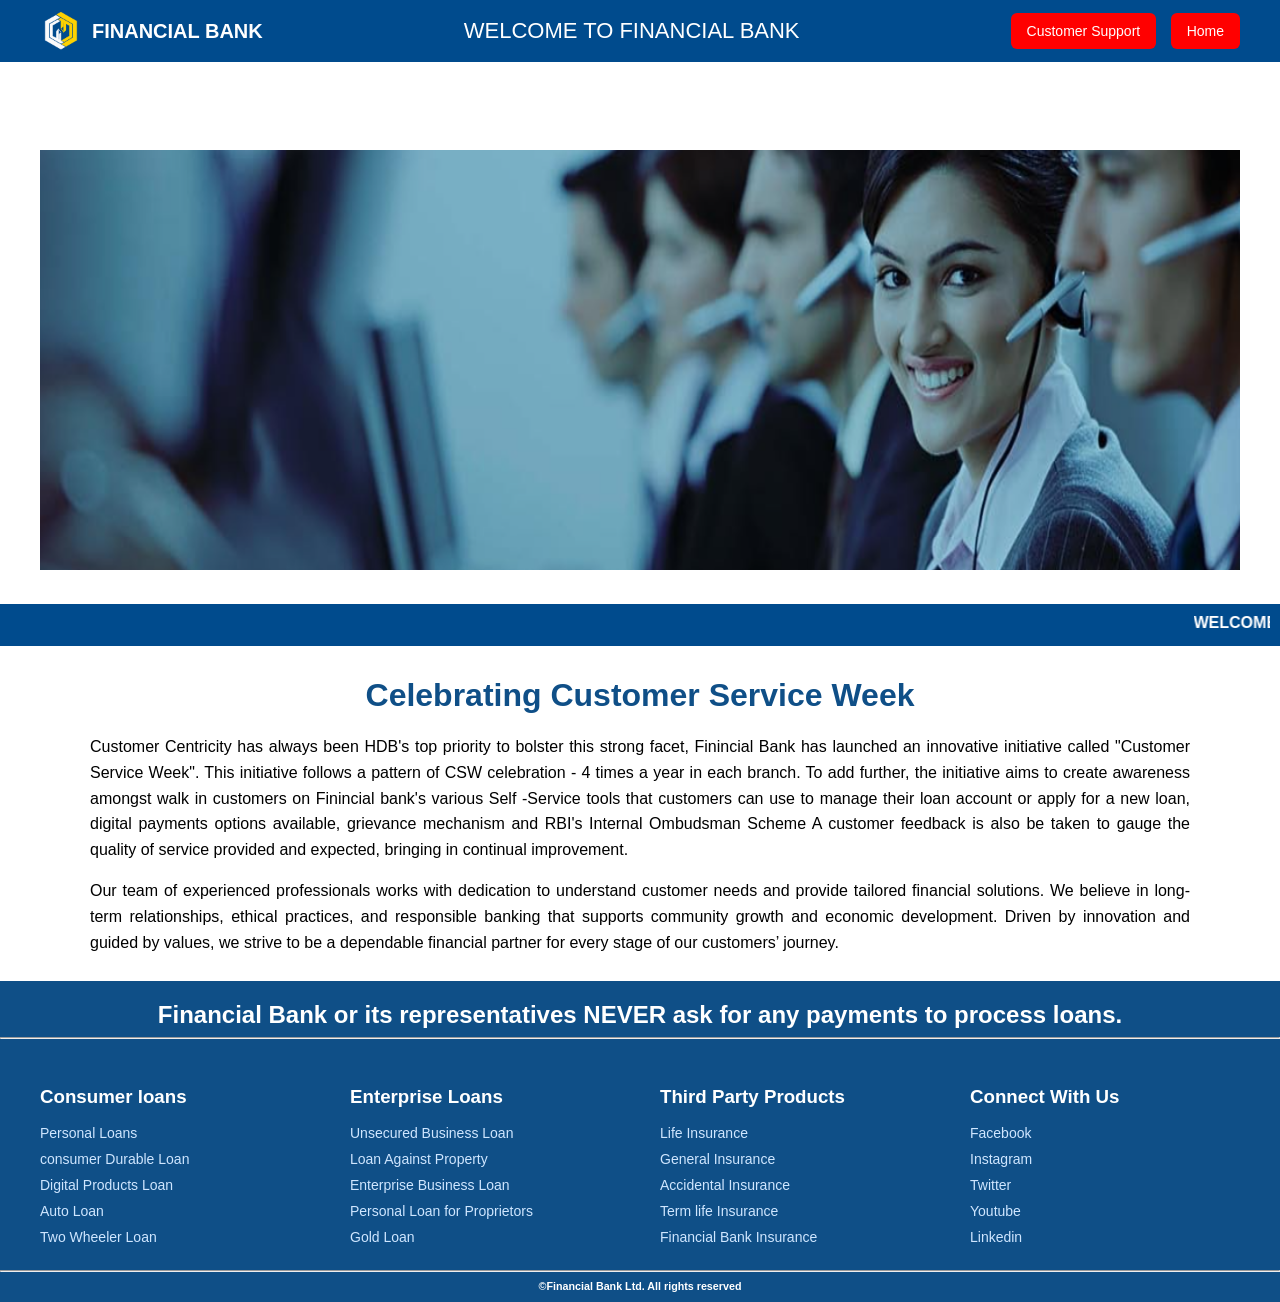
<file: bank practice/customer.html>
<!DOCTYPE html>
  <html lang="en">
  <head>
    <meta charset="UTF-8">
    <meta name="viewport" content="width=device-width, initial-scale=1.0">
    <title>customer support</title>

    <style>

    html, body {
      height: 100%;
    }

    body {
      margin: 0;
      font-family: Arial, sans-serif;
      display: flex;
      flex-direction: column;
      padding-top: 120px;
    }

    main {
      flex: 1;
    }

    .container {
      width: 1200px;
      max-width: 95%;
      margin: auto;
    }

    header {
      position: fixed;
      top: 0;
      left: 0;
      width: 100%;
      z-index: 9999;
    }

    .header-account {
      background: #004b8d;
      padding: 10px 0;
    }

    .header-account .container {
      display: flex;
      justify-content: space-between;
      align-items: center;
    }

    .logo {
      display: flex;
      align-items: center;
      gap: 10px;
      color: white;
      font-weight: bold;
      font-size: 20px;
    }

    .logo img {
      height: 42px;
    }

    .welcome span {
      color: white;
      font-size: 22px;
      text-transform: uppercase;
    }

    .support a {
      color: white;
      background: red;
      padding: 10px 16px;
      border-radius: 6px;
      text-decoration: none;
      margin-left: 10px;
      font-size: 14px;
    }

    .customer-support {
      width: 100%;
      padding: 30px 0;
    }

    .customer-support img {
      width: 100%;
      height: 420px;
      border: 0;
    }
    
    .bottom-bar {
        background: #004b8d;
        color: white;
        text-align: center;
        padding: 10px;
        font-weight: bold;
    }

    .body {
    width: 100%;
    display: flex;
    justify-content: center;  
    }

    .body-text {
        max-width: 1100px;        
        padding: 20px;
        text-align: left;        
    }

    .body-text h1 {
        text-align: center;        
        margin-bottom: 20px;
        color: #0f4f87;
    }

    .body-text p {
        line-height: 1.6;
        text-align: justify;  
    }

    .footer {
      background: #0f4f87;
      color: white;
      padding: 20px 0 10px;
    }

    .about {
      text-align: center;
    }

    .footer-container {
      width: 1200px;
      max-width: 95%;
      margin: auto;
      display: grid;
      grid-template-columns: repeat(4, 1fr);
      gap: 40px;
      padding-top: 20px;
    }

    .footer-col {
      text-align: left;
    }

    .footer-col h3 {
      margin-bottom: 15px;
    }

    .footer-col ul {
      list-style: none;
      padding: 0;
    }

    .footer-col li {
      margin-bottom: 8px;
    }

    .footer-col a {
      color: #cfe6ff;
      text-decoration: none;
      font-size: 14px;
    }

    .footer h6 {
      text-align: center;
      margin: 10px 0 0;
    }

    @media (max-width: 900px) {
      .footer-container {
        grid-template-columns: repeat(2, 1fr);
      }
      .welcome { display: none; }
    }

    @media (max-width: 600px) {
      .footer-container {
        grid-template-columns: 1fr;
      }
    }

    </style>
  </head>

  <body>

    <header>

      <div class="header-account">

        <div class="container">

          <div class="logo">
            <img src="images/logo.png">
            <span>FINANCIAL BANK</span>
          </div>

          <div class="welcome">
            <span>Welcome to Financial Bank</span>
          </div>

          <nav class="support">
            <a href="customer.html">Customer Support</a>
            <a href="index.html">Home</a>
          </nav>

        </div>
        
      </div>

    </header>

    <main>

      <section class="customer-support">

        <div class="container">

        <img src="images/Screenshot 2026-02-12 093349.png" alt="error">

        </div>

      </section>

       <div class="bottom-bar">

       <marquee>WELCOME TO FINANCIAL BANK – Celebrating Customer Service Week</marquee>

        </div>

        <div class="body">

            <div class="body-text" style="padding: 10px;margin: auto;" >

                <h1>
                    Celebrating Customer Service Week
                </h1>
                
                <p>
                   Customer Centricity has always been HDB's top priority to bolster this strong facet, 
                   Finincial Bank has launched an innovative initiative called "Customer Service Week".
                   This initiative follows a pattern of CSW celebration - 4 times a year in each branch.
                   To add further, the initiative aims to create awareness amongst walk in customers on
                   Finincial bank's various Self -Service tools that customers can use to manage their 
                   loan account or apply for a new loan, digital payments options available, grievance 
                   mechanism and RBI's Internal Ombudsman Scheme A customer feedback is also be taken to 
                   gauge the quality of service provided and expected, bringing in continual improvement.
                </p>
                
                <p>
                    Our team of experienced professionals works with dedication to understand customer 
                    needs and provide tailored financial solutions. We believe in long-term relationships, 
                    ethical practices, and responsible banking that supports community growth and economic 
                    development.    Driven by innovation and guided by values, we strive to be a dependable 
                    financial partner for every stage of our customers’ journey.
                </p>
                
            </div>
        
    </div>

    </main>

<footer class="footer">

    <div class="about" style="text-align: center;margin-top: 0;" >
        <h2 style="margin: 0;">Financial Bank or its representatives NEVER ask for any payments to process loans.</h2>
        <hr>
    </div>
    
  <div class="footer-container">

        <div class="footer-col">

            <h3>Consumer loans</h3>

            <ul>
               <li><a href="products.html">Personal Loans</a></li>
               <li><a href="products.html">consumer Durable Loan</a></li>
               <li><a href="products.html">Digital Products Loan</a></li>
               <li><a href="products.html">Auto Loan</a></li>
               <li><a href="products.html">Two Wheeler Loan</a></li>
            </ul>

        </div>

        <div class="footer-col">

            <h3>Enterprise Loans</h3>

            <ul>
               <li><a href="products.html">Unsecured Business Loan</a></li>
               <li><a href="products.html">Loan Against Property</a></li>
               <li><a href="products.html">Enterprise Business Loan</a></li>
               <li><a href="products.html">Personal Loan for Proprietors</a></li>
               <li><a href="products.html">Gold Loan</a></li>
            </ul>

        </div>

        <div class="footer-col">

            <h3>Third Party Products</h3>

            <ul>
               <li><a href="blogs.html">Life Insurance</a></li>
               <li><a href="blogs.html">General Insurance</a></li>
               <li><a href="blogs.html">Accidental Insurance</a></li>
               <li><a href="blogs.html">Term life Insurance</a></li>
               <li><a href="blogs.html">Financial Bank Insurance</a></li>
            </ul>

        </div>

        <div class="footer-col">

            <h3>Connect With Us</h3>
        
            <ul>
               <li><a href="https://www.facebook.com/">Facebook</a></li>
               <li><a href="https://www.instagram.com/">Instagram</a></li>
               <li><a href="https://x.com/">Twitter</a></li>
               <li><a href="https://www.youtube.com/">Youtube</a></li>
               <li><a href="https://in.linkedin.com/">Linkedin</a></li>
            </ul>
            
        </div>

    </div>
            <hr>
            <h6 style="text-align: center; margin: 0;">©Financial Bank Ltd. All rights reserved</h6>
</footer>

  </body>

</html>
</file>
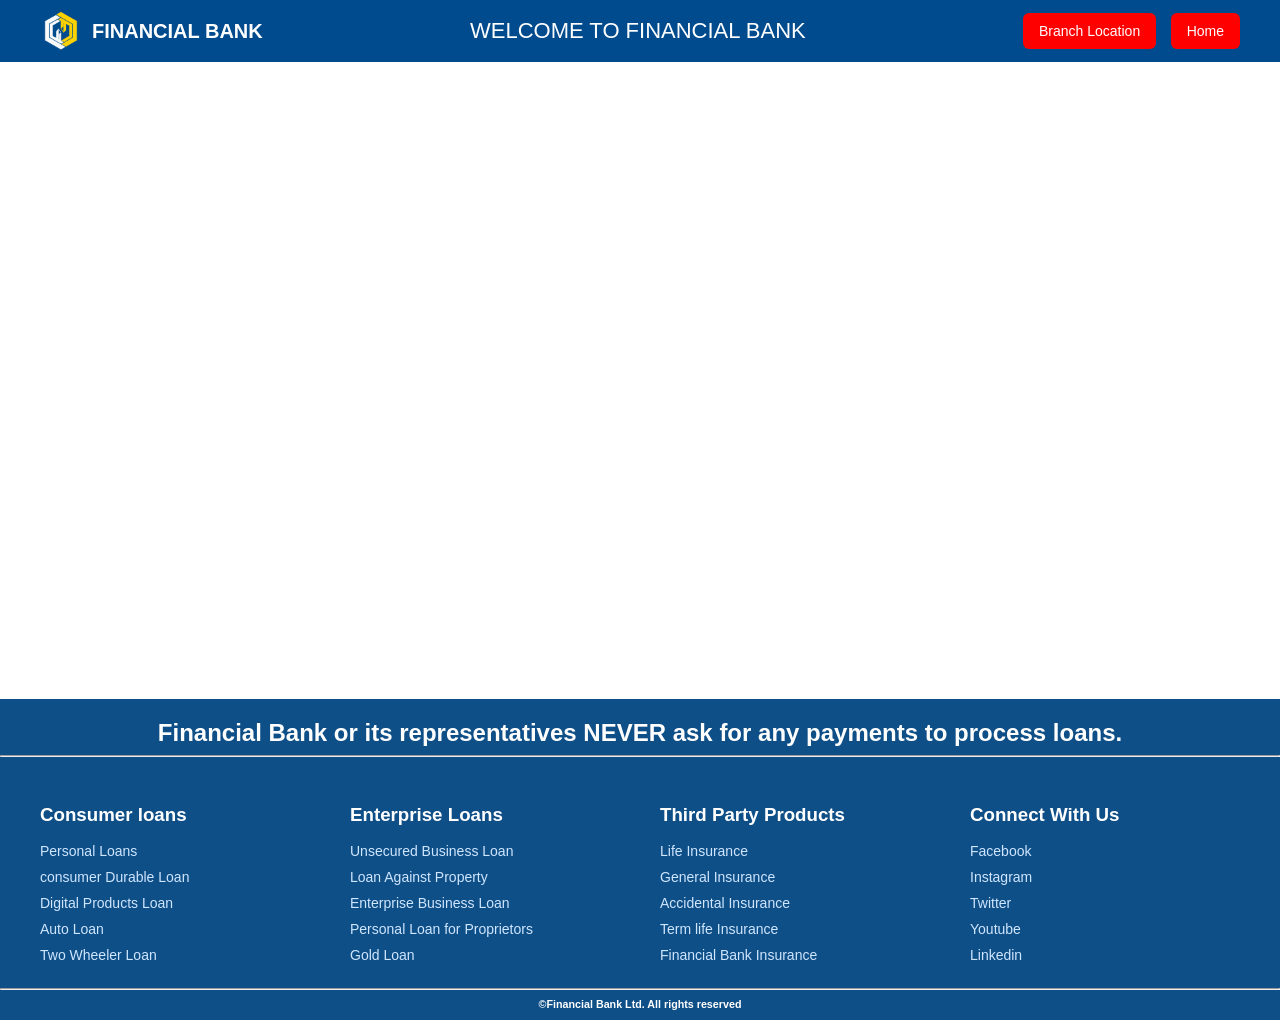
<file: bank practice/location.html>
<!DOCTYPE html>
  <html lang="en">
  <head>
    <meta charset="UTF-8">
    <meta name="viewport" content="width=device-width, initial-scale=1.0">
    <title>Branch Location</title>

    <style>

    html, body {
      height: 100%;
    }

    body {
      margin: 0;
      font-family: Arial, sans-serif;
      display: flex;
      flex-direction: column;
      padding-top: 120px;
    }

    main {
      flex: 1;
    }

    .container {
      width: 1200px;
      max-width: 95%;
      margin: auto;
    }

    header {
      position: fixed;
      top: 0;
      left: 0;
      width: 100%;
      z-index: 9999;
    }

    .header-account {
      background: #004b8d;
      padding: 10px 0;
    }

    .header-account .container {
      display: flex;
      justify-content: space-between;
      align-items: center;
    }

    .logo {
      display: flex;
      align-items: center;
      gap: 10px;
      color: white;
      font-weight: bold;
      font-size: 20px;
    }

    .logo img {
      height: 42px;
    }

    .welcome span {
      color: white;
      font-size: 22px;
      text-transform: uppercase;
    }

    .location a {
      color: white;
      background: red;
      padding: 10px 16px;
      border-radius: 6px;
      text-decoration: none;
      margin-left: 10px;
      font-size: 14px;
    }

    .map-section {
      width: 100%;
      padding: 30px 0;
    }

    .map-section iframe {
      width: 100%;
      height: 420px;
      border: 0;
    }

    .footer {
      background: #0f4f87;
      color: white;
      padding: 20px 0 10px;
    }

    .about {
      text-align: center;
    }

    .footer-container {
      width: 1200px;
      max-width: 95%;
      margin: auto;
      display: grid;
      grid-template-columns: repeat(4, 1fr);
      gap: 40px;
      padding-top: 20px;
    }

    .footer-col {
      text-align: left;
    }

    .footer-col h3 {
      margin-bottom: 15px;
    }

    .footer-col ul {
      list-style: none;
      padding: 0;
    }

    .footer-col li {
      margin-bottom: 8px;
    }

    .footer-col a {
      color: #cfe6ff;
      text-decoration: none;
      font-size: 14px;
    }

    .footer h6 {
      text-align: center;
      margin: 10px 0 0;
    }

    @media (max-width: 900px) {
      .footer-container {
        grid-template-columns: repeat(2, 1fr);
      }
      .welcome { display: none; }
    }

    @media (max-width: 600px) {
      .footer-container {
        grid-template-columns: 1fr;
      }
    }

    </style>
  </head>

  <body>

    <header>

      <div class="header-account">

        <div class="container">

          <div class="logo">
            <img src="images/logo.png">
            <span>FINANCIAL BANK</span>
          </div>

          <div class="welcome">
            <span>Welcome to Financial Bank</span>
          </div>

          <nav class="location">
            <a href="location.html">Branch Location</a>
            <a href="index.html">Home</a>
          </nav>

        </div>
        
      </div>

    </header>

    <main>

      <section class="map-section">

        <div class="container">

         <iframe src="https://www.google.com/maps/embed?pb=!1m18!1m12!1m3!1d243647.34203530906!2d78.24323239564612!3d17.412281015627997!2m3!1f0!2f0!3f0!3m2!1i1024!2i768!4f13.1!3m3!1m2!1s0x3bcb99daeaebd2c7%3A0xae93b78392bafbc2!2sHyderabad%2C%20Telangana!5e0!3m2!1sen!2sin!4v1770615584127!5m2!1sen!2sin"
          width="1200" height="450" style="border:0;" 
          allowfullscreen="" loading="lazy" referrerpolicy="no-referrer-when-downgrade">
        </iframe>

        </div>

      </section>

    </main>

<footer class="footer">

    <div class="about" style="text-align: center;margin-top: 0;" >
        <h2 style="margin: 0;">Financial Bank or its representatives NEVER ask for any payments to process loans.</h2>
        <hr>
    </div>
    
  <div class="footer-container">

        <div class="footer-col">

            <h3>Consumer loans</h3>

            <ul>
               <li><a href="products.html">Personal Loans</a></li>
               <li><a href="products.html">consumer Durable Loan</a></li>
               <li><a href="products.html">Digital Products Loan</a></li>
               <li><a href="products.html">Auto Loan</a></li>
               <li><a href="products.html">Two Wheeler Loan</a></li>
            </ul>

        </div>

        <div class="footer-col">

            <h3>Enterprise Loans</h3>

            <ul>
               <li><a href="products.html">Unsecured Business Loan</a></li>
               <li><a href="products.html">Loan Against Property</a></li>
               <li><a href="products.html">Enterprise Business Loan</a></li>
               <li><a href="products.html">Personal Loan for Proprietors</a></li>
               <li><a href="products.html">Gold Loan</a></li>
            </ul>

        </div>

        <div class="footer-col">

            <h3>Third Party Products</h3>

            <ul>
               <li><a href="blogs.html">Life Insurance</a></li>
               <li><a href="blogs.html">General Insurance</a></li>
               <li><a href="blogs.html">Accidental Insurance</a></li>
               <li><a href="blogs.html">Term life Insurance</a></li>
               <li><a href="blogs.html">Financial Bank Insurance</a></li>
            </ul>

        </div>

        <div class="footer-col">

            <h3>Connect With Us</h3>
        
            <ul>
               <li><a href="https://www.facebook.com/">Facebook</a></li>
               <li><a href="https://www.instagram.com/">Instagram</a></li>
               <li><a href="https://x.com/">Twitter</a></li>
               <li><a href="https://www.youtube.com/">Youtube</a></li>
               <li><a href="https://in.linkedin.com/">Linkedin</a></li>
            </ul>
            
        </div>

    </div>
            <hr>
            <h6 style="text-align: center; margin: 0;">©Financial Bank Ltd. All rights reserved</h6>
</footer>

  </body>

</html>
</file>
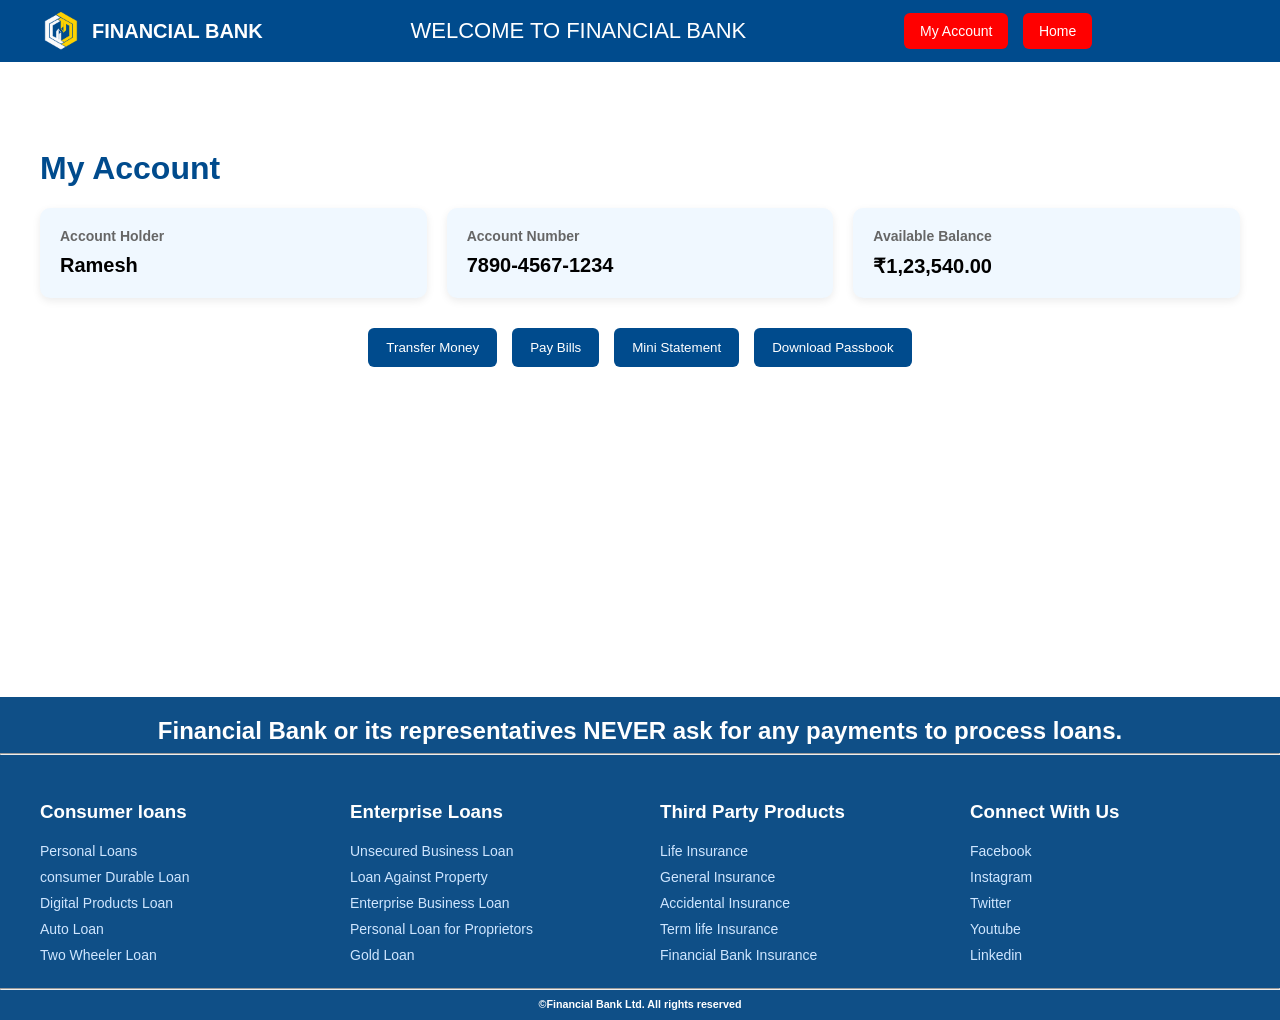
<file: bank practice/myaccount.html>
<!DOCTYPE html>
    <html lang="en">
    <head>
        <meta charset="UTF-8">
        <meta name="viewport" content="width=device-width, initial-scale=1.0">
        <title>My Account</title>

        <style>

        html, body {
        height: 100%;
        }

        body {
        margin: 0;
        font-family: Arial, sans-serif;
        display: flex;
        flex-direction: column;
        padding-top: 120px;
        }

        main {
        flex: 1;
        }

        .container {
        width: 1200px;
        max-width: 95%;
        margin: auto;
        }

        header {
        position: fixed;
        top: 0;
        left: 0;
        width: 100%;
        z-index: 9999;
        }

        .header-account {
        background: #004b8d;
        padding: 10px 0;
        }

        .header-account .container {
        display: flex;
        justify-content: space-between;
        align-items: center;
        }

        .logo {
        display: flex;
        align-items: center;
        gap: 10px;
        color: white;
        font-weight: bold;
        font-size: 20px;
        }

        .logo img {
        height: 42px;
        }

        .welcome span {
        color: white;
        font-size: 22px;
        text-transform: uppercase;
        }

        .myaccount a {
        color: white;
        background: red;
        padding: 10px 16px;
        border-radius: 6px;
        text-decoration: none;
        margin-left: 10px;
        font-size: 14px;
        }

        .account-container {
        width: 1200px;
        max-width: 95%;
        margin: auto;
        padding: 30px 0;
        }

        h1 {
        color: #004b8d;
        margin-top: 0;
        }

        .card-grid {
        display: grid;
        grid-template-columns: repeat(3, 1fr);
        gap: 20px;
        margin-bottom: 30px;
        }

        .card {
        background: #f0f8ff;
        padding: 20px;
        border-radius: 10px;
        box-shadow: 0 3px 8px rgba(0,0,0,0.08);
        }

        .card h3 {
        margin: 0 0 10px;
        font-size: 14px;
        color: #666;
        }

        .card p {
        margin: 0;
        font-size: 20px;
        font-weight: bold;
        }

        .actions {
        display: flex;
        flex-wrap: wrap;
        gap: 15px;
        justify-content: center;
        margin-bottom: 40px;
        }

        .actions button {
        background: #004b8d;
        color: white;
        border: none;
        padding: 12px 18px;
        border-radius: 6px;
        cursor: pointer;
        }

        .actions button:hover {
        background: #003366;
        }

        .footer {
        background: #0f4f87;
        color: white;
        padding: 20px 0 10px;
        }

        .about {
        text-align: center;
        }

        .footer-container {
        width: 1200px;
        max-width: 95%;
        margin: auto;
        display: grid;
        grid-template-columns: repeat(4, 1fr);
        gap: 40px;
        padding-top: 20px;
        }

        .footer-col {
        text-align: left;
        }

        .footer-col ul {
        list-style: none;
        padding: 0;
        }

        .footer-col li {
        margin-bottom: 8px;
        }

        .footer-col a {
        color: #cfe6ff;
        text-decoration: none;
        font-size: 14px;
        }

        .footer h6 {
        text-align: center;
        margin: 10px 0 0;
        }

        @media (max-width: 900px) {
        .card-grid {
            grid-template-columns: 1fr;
        }
        .footer-container {
            grid-template-columns: repeat(2, 1fr);
        }
        .welcome { display: none; }
        }

        @media (max-width: 600px) {
        .footer-container {
            grid-template-columns: 1fr;
        }
        }

        </style>
    </head>

    <body>

        <header>

            <div class="header-account">

                <div class="container">

                    <div class="logo">
                        <img src="images/logo.png">
                        <span>FINANCIAL BANK</span>
                    </div>

                    <div class="welcome">
                     <span>Welcome to Financial Bank</span>
                    </div>

                    <nav class="myaccount">
                        <a href="#">My Account</a>
                        <a href="index.html">Home</a>
                    </nav>

                    <div class="hamburger">
                        <span></span>
                        <span></span>
                        <span></span>
                    </div>

                </div>

            </div>

        </header>

        <main>

            <div class="account-container">

                <h1>My Account</h1>

                <div class="card-grid">

                    <div class="card">
                        <h3>Account Holder</h3>
                        <p>Ramesh</p>
                    </div>

                    <div class="card">
                        <h3>Account Number</h3>
                        <p>7890-4567-1234</p>
                    </div>

                    <div class="card">
                        <h3>Available Balance</h3>
                        <p>₹1,23,540.00</p>
                    </div>

                </div>

                <div class="actions">
                    <button>Transfer Money</button>
                     <button>Pay Bills</button>
                     <button>Mini Statement</button>
                     <button>Download Passbook</button>
                 </div>

            </div>

        </main>

<footer class="footer">

    <div class="about" style="text-align: center;margin-top: 0;" >
        <h2 style="margin: 0;">Financial Bank or its representatives NEVER ask for any payments to process loans.</h2>
        <hr>
    </div>
    
  <div class="footer-container">

        <div class="footer-col">

            <h3>Consumer loans</h3>

            <ul>
               <li><a href="products.html">Personal Loans</a></li>
               <li><a href="products.html">consumer Durable Loan</a></li>
               <li><a href="products.html">Digital Products Loan</a></li>
               <li><a href="products.html">Auto Loan</a></li>
               <li><a href="products.html">Two Wheeler Loan</a></li>
            </ul>

        </div>

        <div class="footer-col">

            <h3>Enterprise Loans</h3>

            <ul>
               <li><a href="products.html">Unsecured Business Loan</a></li>
               <li><a href="products.html">Loan Against Property</a></li>
               <li><a href="products.html">Enterprise Business Loan</a></li>
               <li><a href="products.html">Personal Loan for Proprietors</a></li>
               <li><a href="products.html">Gold Loan</a></li>
            </ul>

        </div>

        <div class="footer-col">

            <h3>Third Party Products</h3>

            <ul>
               <li><a href="blogs.html">Life Insurance</a></li>
               <li><a href="blogs.html">General Insurance</a></li>
               <li><a href="blogs.html">Accidental Insurance</a></li>
               <li><a href="blogs.html">Term life Insurance</a></li>
               <li><a href="blogs.html">Financial Bank Insurance</a></li>
            </ul>

        </div>

        <div class="footer-col">

            <h3>Connect With Us</h3>
        
            <ul>
               <li><a href="https://www.facebook.com/">Facebook</a></li>
               <li><a href="https://www.instagram.com/">Instagram</a></li>
               <li><a href="https://x.com/">Twitter</a></li>
               <li><a href="https://www.youtube.com/">Youtube</a></li>
               <li><a href="https://in.linkedin.com/">Linkedin</a></li>
            </ul>
            
        </div>

    </div>
            <hr>
            <h6 style="text-align: center; margin: 0;">©Financial Bank Ltd. All rights reserved</h6>
</footer>

    </body>

</html>
</file>
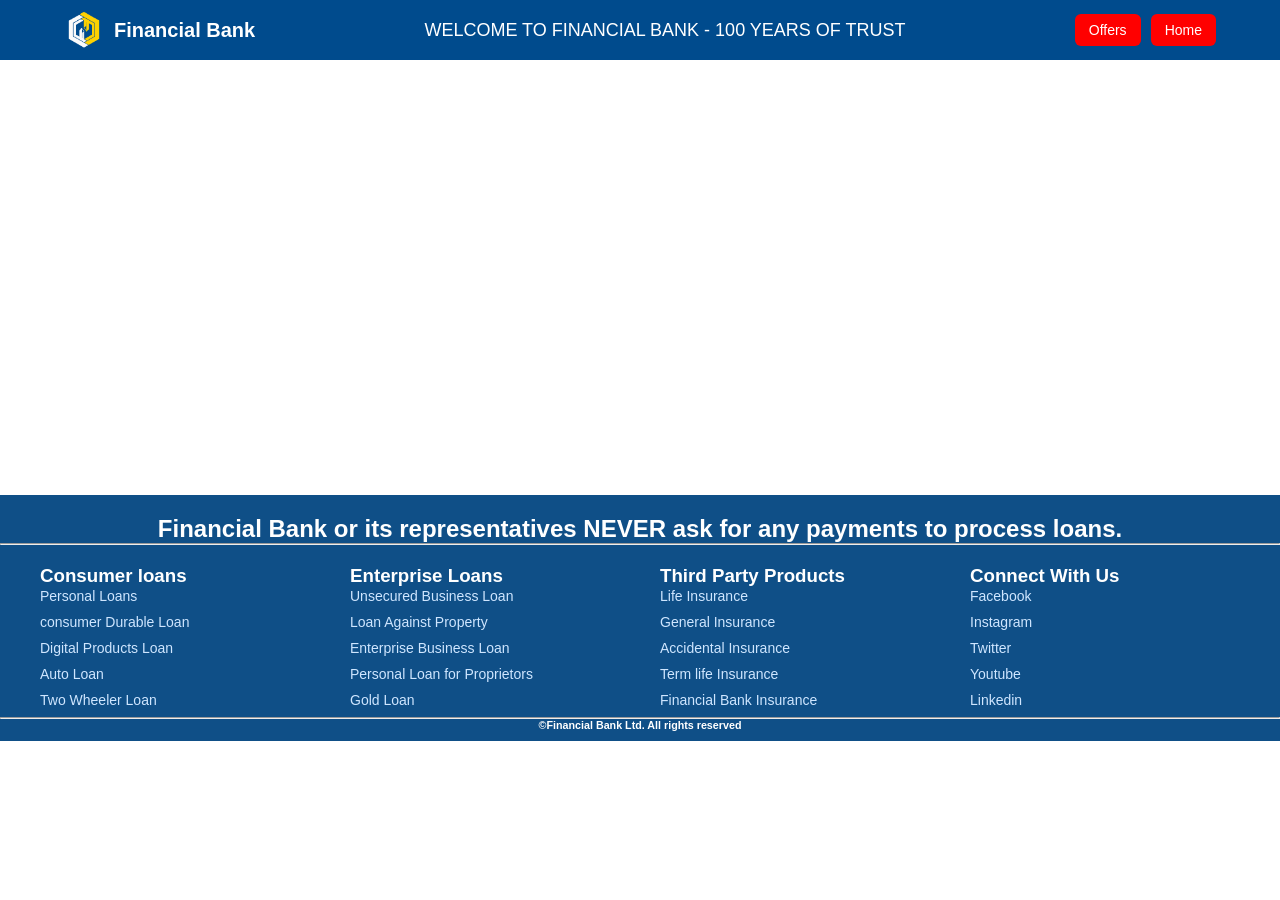
<file: bank practice/offers.html>
<!DOCTYPE html>
<html lang="en">
    <head>
        <meta charset="UTF-8">
        <meta name="viewport" content="width=device-width, initial-scale=1.0">
        <title>Offers</title>

        <style>

        *{
            margin: 0;
            padding: 0;
            box-sizing: border-box;
        }

        body{
            font-family: Arial, sans-serif;
        }

        .container{ 
            width: 1200px;
            max-width: 90%;
            margin: auto;
        }

        header .header-main {
            background-color: #004b8d;
            padding: 10px 0;
            margin-bottom: 30px;
        }

        .header-main .container{
            display: flex;
            justify-content: space-between;
            align-items: center;
        }

        .logo{
            display: flex;
            align-items: center;
            gap: 10px;
            color: white;
            font-weight: bold;
            font-size: 20px;
        }

        .logo img{
            height: 40px;
        }

        .welcome{
            color: white;
            font-size: 18px;
            text-transform: uppercase;
        }

        .offers{
            display: flex;
            gap: 10px;
        }

        .offers a{ 
            color: white;
            background: red;
            padding: 8px 14px;
            border-radius: 6px;
            text-decoration: none;
            font-size: 14px;
        }

        .auto-slider .slider-container {
        width: 100%;
        max-width: 1200px;
        margin: 20px auto 30px;
        aspect-ratio: 16 / 5;
        height: auto;
        overflow: hidden;
        border-radius: 30px;
        position: relative;
        }


        .slide {
        position: absolute;
        width: 100%;
        height: 100%;
        opacity: 0;
        animation: fadeSlider 18s infinite;
        }

        .slide img {
        width: 100%;
        height: 100%;
        object-fit: cover;
        }

        .slide:nth-child(1) { animation-delay: 0s; }
        .slide:nth-child(2) { animation-delay: 6s; }
        .slide:nth-child(3) { animation-delay: 12s; }

        @keyframes fadeSlider {
        0% {opacity:0}
        5% {opacity:1}
        30% {opacity:1}
        35% {opacity:0}
        100% {opacity:0}
        }


        .footer {
            background: #0f4f87;
            color: white;
            padding: 20px 0 10px;
        }

        .about {
            text-align: center;
        }

        .footer-container {
            width: 1200px;
            max-width: 95%;
            margin: auto;
            display: grid;
            grid-template-columns: repeat(4, 1fr);
            gap: 40px;
            padding-top: 20px;
        }

        .footer-col ul {
            list-style: none;
        }

        .footer-col li {
            margin-bottom: 8px;
        }

        .footer-col a {
            color: #cfe6ff;
            text-decoration: none;
            font-size: 14px;
        }

        .footer h6 {
            text-align: center;
            margin-top: 10px;
        }

        @media (max-width: 992px) {

          

            .footer-container {
                grid-template-columns: repeat(2, 1fr);
            }

            .welcome {
                display: none;
            }
        }

        @media (max-width: 600px) {

            .header-main .container{
                flex-direction: column;
                gap: 10px;
                text-align: center;
            }


            .footer-container {
                grid-template-columns: 1fr;
            }
        }

        </style>

    </head>

    <body>

        <header>

            <div class="header-main">

                <div class="container">
                    
                    <div class="logo">
                        <img src="images/logo.png" alt="logo">
                        <span>Financial Bank</span>
                    </div>
                    
                    <div class="welcome">
                        welcome to financial bank - 100 years of trust
                    </div>
                    
                    <nav class="offers">
                        <a href="offers.html">Offers</a>
                        <a href="index.html">Home</a>
                    </nav>

                </div>

            </div>

        </header>

      <section class="auto-slider">
  <div class="slider-container">

    <div class="slide">
      <img src="images/6.png" alt="Bank offer banner 1">
    </div>

    <div class="slide">
      <img src="images/7.png" alt="Bank offer banner 2">
    </div>

    <div class="slide">
      <img src="images/8.png" alt="Bank offer banner 3">
    </div>

  </div>
</section>

        <footer class="footer">

    <div class="about" style="text-align: center;margin-top: 0;" >
        <h2 style="margin: 0;">Financial Bank or its representatives NEVER ask for any payments to process loans.</h2>
        <hr>
    </div>
    
  <div class="footer-container">

        <div class="footer-col">

            <h3>Consumer loans</h3>

            <ul>
               <li><a href="products.html">Personal Loans</a></li>
               <li><a href="products.html">consumer Durable Loan</a></li>
               <li><a href="products.html">Digital Products Loan</a></li>
               <li><a href="products.html">Auto Loan</a></li>
               <li><a href="products.html">Two Wheeler Loan</a></li>
            </ul>

        </div>

        <div class="footer-col">

            <h3>Enterprise Loans</h3>

            <ul>
               <li><a href="products.html">Unsecured Business Loan</a></li>
               <li><a href="products.html">Loan Against Property</a></li>
               <li><a href="products.html">Enterprise Business Loan</a></li>
               <li><a href="products.html">Personal Loan for Proprietors</a></li>
               <li><a href="products.html">Gold Loan</a></li>
            </ul>

        </div>

        <div class="footer-col">

            <h3>Third Party Products</h3>

            <ul>
               <li><a href="blogs.html">Life Insurance</a></li>
               <li><a href="blogs.html">General Insurance</a></li>
               <li><a href="blogs.html">Accidental Insurance</a></li>
               <li><a href="blogs.html">Term life Insurance</a></li>
               <li><a href="blogs.html">Financial Bank Insurance</a></li>
            </ul>

        </div>

        <div class="footer-col">

            <h3>Connect With Us</h3>
        
            <ul>
               <li><a href="https://www.facebook.com/">Facebook</a></li>
               <li><a href="https://www.instagram.com/">Instagram</a></li>
               <li><a href="https://x.com/">Twitter</a></li>
               <li><a href="https://www.youtube.com/">Youtube</a></li>
               <li><a href="https://in.linkedin.com/">Linkedin</a></li>
            </ul>
            
        </div>

    </div>
            <hr>
            <h6 style="text-align: center; margin: 0;">©Financial Bank Ltd. All rights reserved</h6>
</footer>

    </body>

</html>
</file>
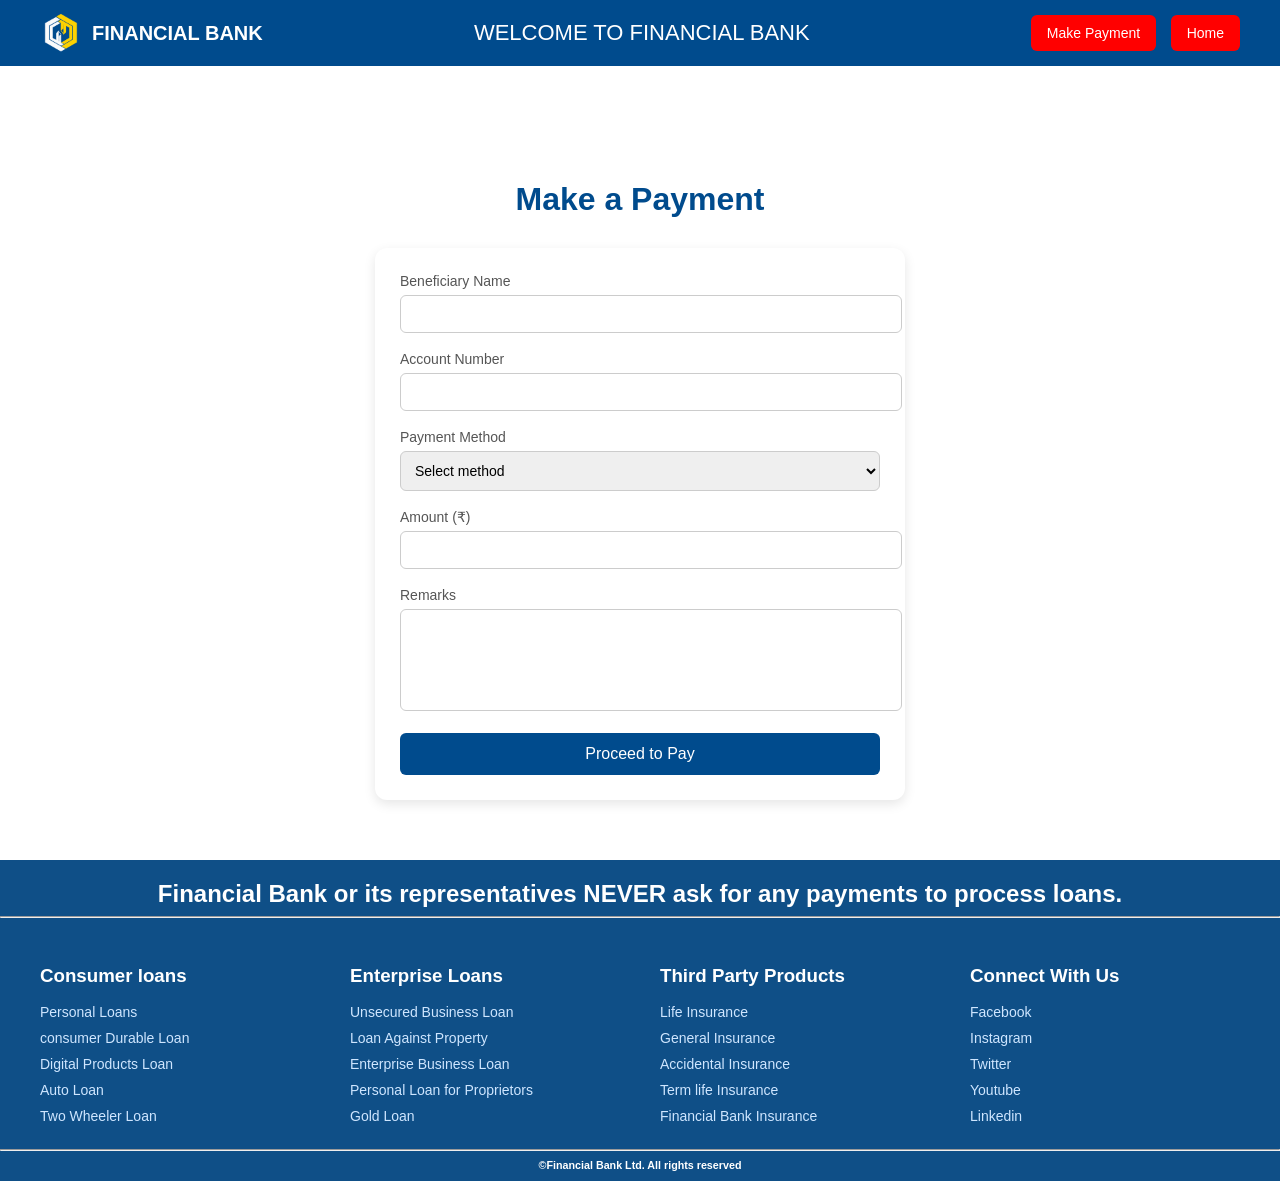
<file: bank practice/payment.html>
<!DOCTYPE html>
<html lang="en">
    <head>

        <meta charset="UTF-8">
        <meta name="viewport" content="width=device-width, initial-scale=1.0">
        <title>Make Payment</title>

        <style>

        html, body {
            height: 100%;
        }

        body {
            margin: 0;
            font-family: Arial, sans-serif;
            display: flex;
            flex-direction: column;
            padding-top: 120px;
        }

        main {
            flex: 1;
        }

        .container {
            width: 1200px;
            max-width: 95%;
            margin: auto;
        }

        header {
            position: fixed;
            top: 0;
            left: 0;
            width: 100%;
            z-index: 9999;
        }

        .header-account {
            background-color: #004b8d;
            padding: 12px 0;
        }

        .header-account .container {
            display: flex;
            justify-content: space-between;
            align-items: center;
        }

        .logo {
            display: flex;
            align-items: center;
            gap: 10px;
            color: white;
            font-weight: bold;
            font-size: 20px;
        }

        .logo img {
            height: 42px;
        }

        .welcome span {
            color: white;
            font-size: 22px;
            text-transform: uppercase;
        }

        .payment a {
            color: white;
            background: red;
            text-decoration: none;
            padding: 10px 16px;
            border-radius: 6px;
            margin-left: 10px;
            font-size: 14px;
        }

        .payment-container {
            padding: 40px 0 60px;
        }

        .payment-container h1 {
            text-align: center;
            color: #004b8d;
            margin-bottom: 30px;
        }

        .payment-card {
            max-width: 480px;
            margin: auto;
            background: #fff;
            padding: 25px;
            border-radius: 12px;
            box-shadow: 0 4px 12px rgba(0,0,0,0.1);
        }

        .form-group {
            margin-bottom: 18px;
        }

        .form-group label {
            display: block;
            margin-bottom: 6px;
            font-size: 14px;
            color: #555;
        }

        .form-group input,
        .form-group select,
        .form-group textarea {
            width: 100%;
            padding: 10px;
            border: 1px solid #ccc;
            border-radius: 6px;
            font-size: 14px;
        }

        textarea {
            height: 80px;
            resize: none;
        }

        .pay-btn {
            width: 100%;
            background: #004b8d;
            color: white;
            border: none;
            padding: 12px;
            font-size: 16px;
            border-radius: 6px;
            cursor: pointer;
        }

        .pay-btn:hover {
            background: #003366;
        }

        .footer {
            background: #0f4f87;
            color: white;
            padding: 20px 0 10px;
        }

        .about {
            text-align: center;
        }

        .footer-container {
            width: 1200px;
            max-width: 95%;
            margin: auto;
            display: grid;
            grid-template-columns: repeat(4, 1fr);
            gap: 40px;
            padding-top: 20px;
        }

        .footer-col {
            text-align: left;
        }

        .footer-col h3 {
            margin-bottom: 15px;
        }

        .footer-col ul {
            list-style: none;
            padding: 0;
        }

        .footer-col li {
            margin-bottom: 8px;
        }

        .footer-col a {
            color: #cfe6ff;
            text-decoration: none;
            font-size: 14px;
        }

        .footer h6 {
            text-align: center;
            margin: 10px 0 0;
        }

        @media (max-width: 900px) {
            .footer-container {
                grid-template-columns: repeat(2, 1fr);
            }

            .welcome {
                display: none;
            }
        }

        @media (max-width: 600px) {
            .footer-container {
                grid-template-columns: 1fr;
            }
        }

        </style>

    </head>

    <body>

        <header>

            <div class="header-account">

                <div class="container">

                    <div class="logo">
                        <img src="images/logo.png">
                        <span>FINANCIAL BANK</span>
                    </div>

                    <div class="welcome">
                        <span>Welcome to Financial Bank</span>
                    </div>

                    <nav class="payment">
                     <a href="payment.html">Make Payment</a>
                     <a href="index.html">Home</a>
                    </nav>

                </div>

            </div>

        </header>

        <main>

            <div class="payment-container container">

                <h1>Make a Payment</h1>

                <div class="payment-card">

                    <form>

                        <div class="form-group">
                            <label>Beneficiary Name</label>
                            <input type="text" required>
                        </div>

                        <div class="form-group">
                            <label>Account Number</label>
                            <input type="text" required>
                        </div>

                        <div class="form-group">
                            <label>Payment Method</label>
                            <select required>
                                <option value="">Select method</option>
                                <option>IMPS</option>
                                <option>NEFT</option>
                                <option>RTGS</option>
                                <option>UPI</option>
                            </select>
                        </div>

                        <div class="form-group">
                            <label>Amount (₹)</label>
                            <input type="number" required>
                        </div>

                        <div class="form-group">
                            <label>Remarks</label>
                            <textarea></textarea>
                        </div>

                        <button class="pay-btn">Proceed to Pay</button>

                    </form>
                </div>

            </div>

        </main>

   
  <footer class="footer">

    <div class="about" style="text-align: center;margin-top: 0;" >
        <h2 style="margin: 0;">Financial Bank or its representatives NEVER ask for any payments to process loans.</h2>
        <hr>
    </div>
    
  <div class="footer-container">

        <div class="footer-col">

            <h3>Consumer loans</h3>

            <ul>
               <li><a href="products.html">Personal Loans</a></li>
               <li><a href="products.html">consumer Durable Loan</a></li>
               <li><a href="products.html">Digital Products Loan</a></li>
               <li><a href="products.html">Auto Loan</a></li>
               <li><a href="products.html">Two Wheeler Loan</a></li>
            </ul>

        </div>

        <div class="footer-col">

            <h3>Enterprise Loans</h3>

            <ul>
               <li><a href="products.html">Unsecured Business Loan</a></li>
               <li><a href="products.html">Loan Against Property</a></li>
               <li><a href="products.html">Enterprise Business Loan</a></li>
               <li><a href="products.html">Personal Loan for Proprietors</a></li>
               <li><a href="products.html">Gold Loan</a></li>
            </ul>

        </div>

        <div class="footer-col">

            <h3>Third Party Products</h3>

            <ul>
               <li><a href="blogs.html">Life Insurance</a></li>
               <li><a href="blogs.html">General Insurance</a></li>
               <li><a href="blogs.html">Accidental Insurance</a></li>
               <li><a href="blogs.html">Term life Insurance</a></li>
               <li><a href="blogs.html">Financial Bank Insurance</a></li>
            </ul>

        </div>

        <div class="footer-col">

            <h3>Connect With Us</h3>
        
            <ul>
               <li><a href="https://www.facebook.com/">Facebook</a></li>
               <li><a href="https://www.instagram.com/">Instagram</a></li>
               <li><a href="https://x.com/">Twitter</a></li>
               <li><a href="https://www.youtube.com/">Youtube</a></li>
               <li><a href="https://in.linkedin.com/">Linkedin</a></li>
            </ul>
            
        </div>

    </div>
            <hr>
            <h6 style="text-align: center; margin: 0;">©Financial Bank Ltd. All rights reserved</h6>
</footer>

    </body>

</html>
</file>
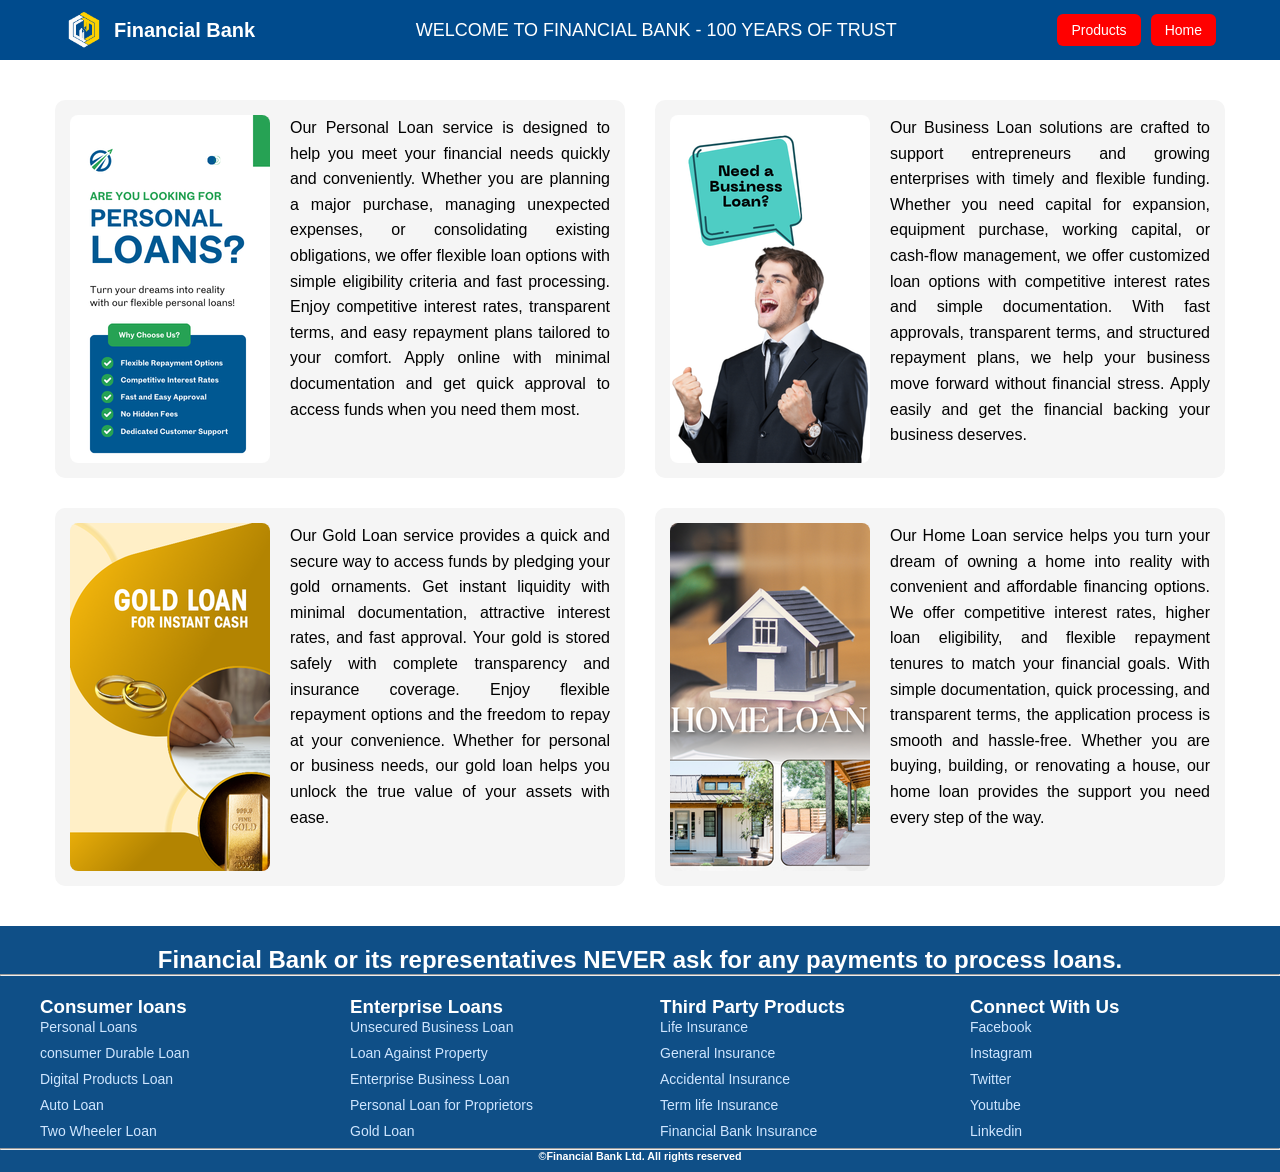
<file: bank practice/products.html>
<!DOCTYPE html>
<html lang="en">
    <head>
        <meta charset="UTF-8">
        <meta name="viewport" content="width=device-width, initial-scale=1.0">
        <title>Products</title>

        <style>

        *{
            margin: 0;
            padding: 0;
            box-sizing: border-box;
        }

        body{
            font-family: Arial, sans-serif;
        }

        .container{ 
            width: 1200px;
            max-width: 90%;
            margin: auto;
        }

        header .header-main {
            background-color: #004b8d;
            padding: 10px 0;
            margin-bottom: 30px;
        }

        .header-main .container{
            display: flex;
            justify-content: space-between;
            align-items: center;
        }

        .logo{
            display: flex;
            align-items: center;
            gap: 10px;
            color: white;
            font-weight: bold;
            font-size: 20px;
        }

        .logo img{
            height: 40px;
        }

        .welcome{
            color: white;
            font-size: 18px;
            text-transform: uppercase;
        }

        .products{
            display: flex;
            gap: 10px;
        }

        .products a{ 
            color: white;
            background: red;
            padding: 8px 14px;
            border-radius: 6px;
            text-decoration: none;
            font-size: 14px;
        }

        section.loan {
            display: grid;
            grid-template-columns: repeat(2, 1fr);
            gap: 30px;
            max-width: 1200px;
            margin: 40px auto;
            padding: 0 15px;
        }

        .loans-grid {
            display: flex;
            gap: 20px;
            background: #f5f5f5;
            padding: 15px;
            border-radius: 10px;
            align-items: stretch;
            transition: 0.3s;
        }

        .loans-grid:hover{
            box-shadow: 0 8px 20px rgba(0,0,0,0.1);
        }

        .loans-grid img {
            width: 200px;
            height: auto;
            object-fit: cover;
            border-radius: 8px;
            flex-shrink: 0;
        }

        .loan-text {
            flex: 1;
        }

        .loan-text p {
            text-align: justify;
            line-height: 1.6;
        }


        .footer {
            background: #0f4f87;
            color: white;
            padding: 20px 0 10px;
        }

        .about {
            text-align: center;
        }

        .footer-container {
            width: 1200px;
            max-width: 95%;
            margin: auto;
            display: grid;
            grid-template-columns: repeat(4, 1fr);
            gap: 40px;
            padding-top: 20px;
        }

        .footer-col ul {
            list-style: none;
        }

        .footer-col li {
            margin-bottom: 8px;
        }

        .footer-col a {
            color: #cfe6ff;
            text-decoration: none;
            font-size: 14px;
        }

        .footer h6 {
            text-align: center;
            margin-top: 10px;
        }

        @media (max-width: 992px) {

            section.loan {
                grid-template-columns: 1fr;
            }

            .footer-container {
                grid-template-columns: repeat(2, 1fr);
            }

            .welcome {
                display: none;
            }
        }

        @media (max-width: 600px) {

            .header-main .container{
                flex-direction: column;
                gap: 10px;
                text-align: center;
            }

            .products{
                justify-content: center;
            }

            .loans-grid{
                flex-direction: column;
            }

            .loans-grid img{
                width: 100%;
                height: 200px;
            }

            .footer-container {
                grid-template-columns: 1fr;
            }
        }

        </style>

    </head>

    <body>

        <header>

            <div class="header-main">

                <div class="container">
                    
                    <div class="logo">
                        <img src="images/logo.png" alt="logo">
                        <span>Financial Bank</span>
                    </div>
                    
                    <div class="welcome">
                        welcome to financial bank - 100 years of trust
                    </div>
                    
                    <nav class="products">
                        <a href="products.html">Products</a>
                        <a href="index.html">Home</a>
                    </nav>

                </div>

            </div>

        </header>

        <section class="loan">

            <div class="loans-grid">

                <img src="images/1.png" alt="Personal Loan">
                
                <div class="loan-text">

                    <p>
                        Our Personal Loan service is designed to help you meet your financial needs 
                        quickly and conveniently. Whether you are planning a major purchase, managing 
                        unexpected expenses, or consolidating existing obligations, we offer flexible 
                        loan options with simple eligibility criteria and fast processing. Enjoy 
                        competitive interest rates, transparent terms, and easy repayment plans tailored 
                        to your comfort. Apply online with minimal documentation and get quick approval 
                        to access funds when you need them most.
                    </p>

                </div>

            </div>

            <div class="loans-grid">

                <img src="images/3.png" alt="Business Loan">

                <div class="loan-text">
                    <p>
                        Our Business Loan solutions are crafted to support entrepreneurs and growing enterprises 
                        with timely and flexible funding. Whether you need capital for expansion, equipment purchase, 
                        working capital, or cash-flow management, we offer customized loan options with competitive 
                        interest rates and simple documentation. With fast approvals, transparent terms, and structured 
                        repayment plans, we help your business move forward without financial stress. Apply easily 
                        and get the financial backing your business deserves.
                    </p>

                </div>

            </div>

            <div class="loans-grid">

                <img src="images/4.png" alt="Gold Loan">

                <div class="loan-text">
                    <p>
                        Our Gold Loan service provides a quick and secure way to access funds by pledging your 
                        gold ornaments. Get instant liquidity with minimal documentation, attractive interest rates, 
                        and fast approval. Your gold is stored safely with complete transparency and insurance coverage. 
                        Enjoy flexible repayment options and the freedom to repay at your convenience. Whether for 
                        personal or business needs, our gold loan helps you unlock the true value of your assets with ease.
                    </p>

                </div>

            </div>

            <div class="loans-grid">

                <img src="images/2.png" alt="Home Loan">

                <div class="loan-text">
                    <p>
                        Our Home Loan service helps you turn your dream of owning a home into reality with convenient and 
                        affordable financing options. We offer competitive interest rates, higher loan eligibility, and flexible 
                        repayment tenures to match your financial goals. With simple documentation, quick processing, and transparent terms, 
                        the application process is smooth and hassle-free. Whether you are buying, building, or renovating a house, our 
                        home loan provides the support you need every step of the way.
                    </p> 

                </div>

            </div>

        </section>

       <footer class="footer">

    <div class="about" style="text-align: center;margin-top: 0;" >
        <h2 style="margin: 0;">Financial Bank or its representatives NEVER ask for any payments to process loans.</h2>
        <hr>
    </div>
    
  <div class="footer-container">

        <div class="footer-col">

            <h3>Consumer loans</h3>

            <ul>
               <li><a href="products.html">Personal Loans</a></li>
               <li><a href="products.html">consumer Durable Loan</a></li>
               <li><a href="products.html">Digital Products Loan</a></li>
               <li><a href="products.html">Auto Loan</a></li>
               <li><a href="products.html">Two Wheeler Loan</a></li>
            </ul>

        </div>

        <div class="footer-col">

            <h3>Enterprise Loans</h3>

            <ul>
               <li><a href="products.html">Unsecured Business Loan</a></li>
               <li><a href="products.html">Loan Against Property</a></li>
               <li><a href="products.html">Enterprise Business Loan</a></li>
               <li><a href="products.html">Personal Loan for Proprietors</a></li>
               <li><a href="products.html">Gold Loan</a></li>
            </ul>

        </div>

        <div class="footer-col">

            <h3>Third Party Products</h3>

            <ul>
               <li><a href="blogs.html">Life Insurance</a></li>
               <li><a href="blogs.html">General Insurance</a></li>
               <li><a href="blogs.html">Accidental Insurance</a></li>
               <li><a href="blogs.html">Term life Insurance</a></li>
               <li><a href="blogs.html">Financial Bank Insurance</a></li>
            </ul>

        </div>

        <div class="footer-col">

            <h3>Connect With Us</h3>
        
            <ul>
               <li><a href="https://www.facebook.com/">Facebook</a></li>
               <li><a href="https://www.instagram.com/">Instagram</a></li>
               <li><a href="https://x.com/">Twitter</a></li>
               <li><a href="https://www.youtube.com/">Youtube</a></li>
               <li><a href="https://in.linkedin.com/">Linkedin</a></li>
            </ul>
            
        </div>

    </div>
            <hr>
            <h6 style="text-align: center; margin: 0;">©Financial Bank Ltd. All rights reserved</h6>
</footer>

    </body>

</html>
</file>
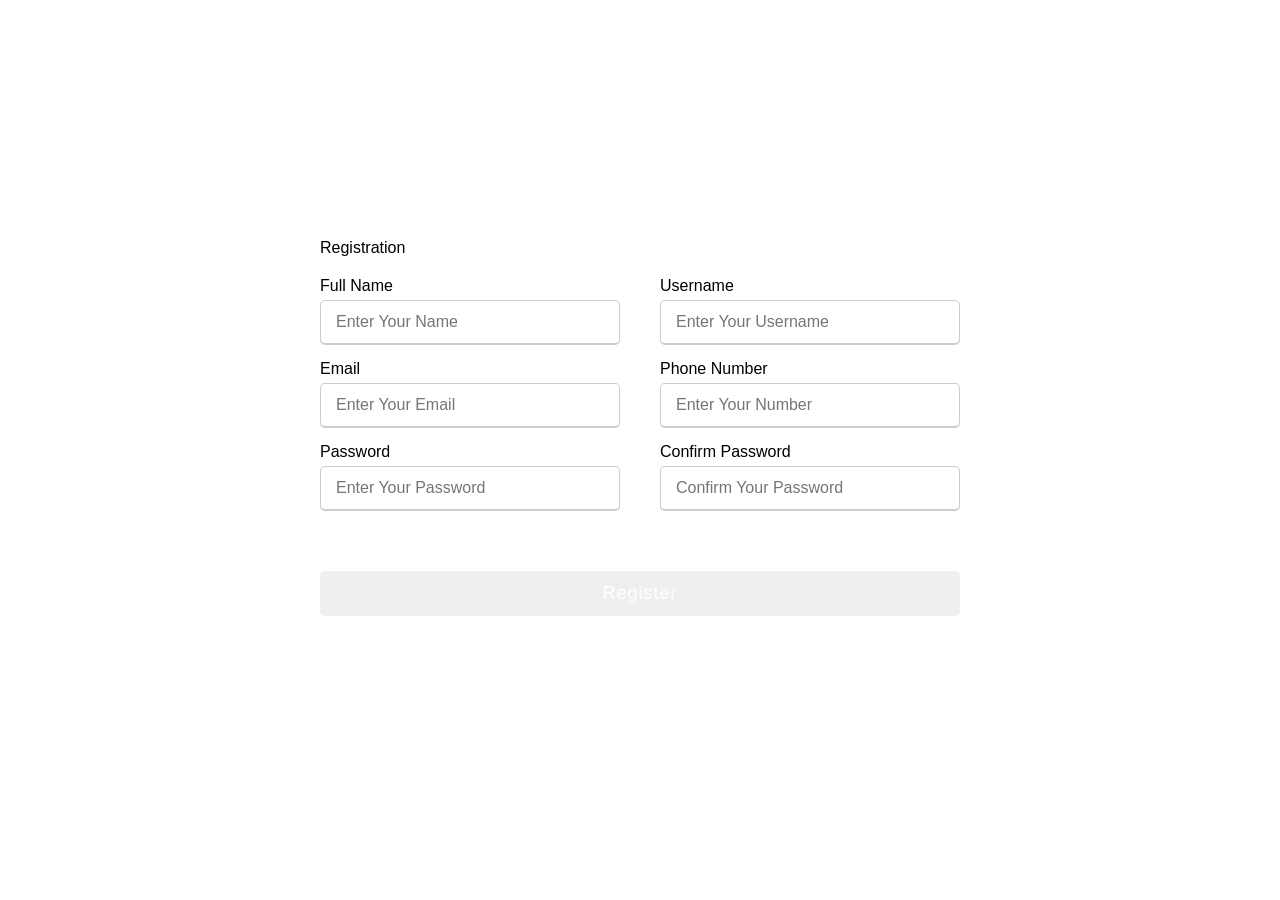
<file: bank practice/regestration.html>
<!DOCTYPE html>
<html lang="en">
<head>
    <meta charset="UTF-8">
    <meta name="viewport" content="width=device-width, initial-scale=1.0">
    <title>registration</title>

    <style>
        *{
            margin: 0;
            padding: 0;
            box-sizing: border-box;
        }

        body {
            display: flex;
            height: 100vh;
            font-family: Arial, sans-serif;
            justify-content: center;
            align-items: center;
            padding: 10px;
            background: linear-gradient(135deg,#004b8d);

        }

        .container {
           max-width: 700px; 
           width: 100%;
           background: #fff;
           padding: 25px 30px;
           border-radius: 5px;
        }

        .container .tittle {
            font-size: 25px;
            font-weight: 500;
            position: relative;

        }

         .container .tittle::before {
            content: '';
            position: absolute;
            left: 0;
            bottom: 0;
            height: 3px;
            width: 30px;
            background: linear-gradient(135deg, #004b8d) ;

        }

        .container form .user-details {
            display: flex;
            flex-wrap: wrap;
            justify-content: space-between;
            margin: 20px 0 12px 0;
        }

        form .user-details .input-box{
           margin-bottom: 15px;
            width: calc(100% / 2 - 20px);
        }

        .user-details .input-box .details {
            display: block;
            font-weight: 500;
            margin-bottom: 5px;
        }

        .user-details .input-box input{
            height: 45px;
            width: 100%;
            outline: none;
            border-radius: 5px;
            border: 1px solid #ccc;
            padding-left: 15px;
            font-size: 16px;
            border-bottom-width: 2px;
            transition: all 0.3s ease;
        }
        
        .user-details .input-box input:focus,
        .user-details .input-box input:valid{
            border-color: #004b8d;
        }

        form .button {
            height: 45px;
            margin: 45px 0;
        }

        form .button input {
            height: 100%;
            width: 100%;
            outline: none;
            color: #fff;
            border: none;
            font-size: 18px;
            font-weight: 500;
            border-radius: 5px;
            letter-spacing: 1px;
            background: linear-gradient(135deg,#004b8d) ;
        }

         form .button input:hover{
            background: linear-gradient(-135deg, #004b8d) ;
         }

         @media (max-width: 584px){
            .container{
                max-width: 100%;
            }

            form .user-details .input-box{
               margin-bottom: 15px; 
               width: 100%;
            }

            .container form .user-details {
                max-height: 300px;
                overflow-y: scroll;
            }

            .user-details::-webkit-scrollbar{
                width: 0;
            }

         }


    </style>

</head>
<body>
    <div class="container">

        <div class="title">Registration</div>

        <form action="">

        <div class="user-details">

            <div class="input-box">
                <span class="details">Full Name</span>
                <input type="text" placeholder="Enter Your Name" required>
            </div>

            <div class="input-box">
                <span class="details">Username</span>
                <input type="text" placeholder="Enter Your Username" required>
            </div>

            <div class="input-box">
                <span class="details">Email</span>
                <input type="text" placeholder="Enter Your Email" required>
            </div>

            <div class="input-box">
                <span class="details">Phone Number</span>
                <input type="text" placeholder="Enter Your Number" required>
            </div>

            <div class="input-box">
                <span class="details">Password</span>
                <input type="text" placeholder="Enter Your Password" required>
            </div>

            <div class="input-box">
                <span class="details">Confirm Password</span>
                <input type="text" placeholder="Confirm Your Password" required>
            </div>

        </div>

        <div class="button">
            <input type="submit" value="Register">
        </div>

        </form>

    </div>
</body>
</html>
</file>
<file: bank practice/styles.css>
* {
  margin: 0;
  padding: 0;
  box-sizing: border-box;
}

body {
  font-family: Arial, sans-serif;
  overflow-x: hidden;
}

.container {
  max-width: 1200px;
  margin: 0 auto;
  padding: 0 20px;
}

img {
  max-width: 100%;
  height: auto;
  display: block;
}

header {
  position: sticky;
  top: 0;
  width: 100%;
  z-index: 1000;
}


.header-main {
  background: #004b8d;
  padding: 10px 0;
}

.header-main .header-container {
  max-width: 1200px;
  margin: 0 auto;
  padding: 0 20px;
  display: flex;
  justify-content: space-between;
  align-items: center;
  gap: 20px;
}


.logo {
  display: flex;
  align-items: center;
  gap: 10px;
  color: white;
  font-weight: bold;
  font-size: 20px;
}

.logo img {
  height: 42px;
}

.header-buttons ul {
  display: flex;
  list-style: none;
  flex-wrap: wrap;
  gap: 10px;
}

.header-buttons a {
  background: red;
  color: white;
  text-decoration: none;
  padding: 10px 18px;
  border-radius: 6px;
  font-size: 14px;
  display: inline-block;
}

.hamburger {
  display: none;
  cursor: pointer;
}

.hamburger span {
  display: block;
  width: 28px;
  height: 3px;
  background: white;
  margin: 5px 0;
}

.menu-bar {
  background: #abe0f9;
  width: 100%;
}

.menu-bar .menu-container { 
  max-width: 1200px;
  margin: 0 auto;
  padding: 0 20px;
}

.menu-bar ul {
  list-style: none;
  display: flex;
  justify-content: space-between;
  align-items: center;
  gap: 18px;
  padding: 12px 0;
  margin: 0;
  flex-wrap: nowrap;     
  overflow-x: auto;       
  white-space: nowrap;    
}

.menu-bar a {
  text-decoration: none;
  font-size: 18px;
  color: #004b8d;
}

.bottom-bar {
  background: #004b8d;
  color: white;
  text-align: center;
  padding: 10px;
  font-weight: bold;
}

.highlights {
  margin: 30px auto 10px;
  color: #004b8d;
  text-transform: uppercase;
}

.highlights h2 {
  margin: 0;
}

.auto-slider .slider-container {
  width: 100%;
  max-width: 1200px;
  margin: 20px auto 30px;
  aspect-ratio: 16 / 5;
  height: auto;
  overflow: hidden;
  border-radius: 30px;
  position: relative;
}


.slide {
  position: absolute;
  width: 100%;
  height: 100%;
  opacity: 0;
  animation: fadeSlider 18s infinite;
}

.slide img {
  width: 100%;
  height: 100%;
  object-fit: cover;
}

.slide:nth-child(1) { animation-delay: 0s; }
.slide:nth-child(2) { animation-delay: 6s; }
.slide:nth-child(3) { animation-delay: 12s; }

@keyframes fadeSlider {
  0% {opacity:0}
  5% {opacity:1}
  30% {opacity:1}
  35% {opacity:0}
  100% {opacity:0}
}

.products-section {
  background: linear-gradient(45deg,#b6e4fa,#f9f9f9);
  padding: 40px 0;
  margin: 60px 0;
}

.products-section .products-container {
  max-width: 1200px;
  margin: 0 auto;
  padding: 0 20px;
}

.products-section h2 {
  font-size: 26px;
  color: #0b4c8a;
  margin-bottom: 30px;
}

.products-grid {
  display: grid;
  grid-template-columns: repeat(4,1fr);
  gap: 24px;
}

.product-card {
  background: #f0f8ff;
  border-radius: 22px;
  padding: 22px;
  border: 1px solid #e4eaef;
  transition: .25s;
}

.product-card:hover {
  transform: translateY(-6px);
  box-shadow: 0 12px 26px rgba(0,0,0,0.12);
}

.product-head h3 {
  font-size: 18px;
  color: #0b4c8a;
  margin-bottom: 10px;
}

.product-card p {
  font-size: 14px;
  margin-bottom: 18px;
}

.product-actions {
  display: flex;
  gap: 24px;
}

.product-actions a {
  text-decoration: none;
  font-weight: 600;
  color: #1e5ea8;
}

.product-apply {
  color: #e21b1b;
}

.banner .banner-container {
  max-width: 1200px;
  margin: 80px auto 30px;
  aspect-ratio: 16 / 5;
  height: auto;
  border-radius: 30px;
  overflow: hidden;
}


.banking-banner img {
  width: 100%;
  height: 100%;
  object-fit: cover;
}

.services-section {
  padding: 60px 0;
  background: #f5f7fb;
}

.services-section .services-container {
  max-width: 1200px;
  margin: 0 auto;
  padding: 0 20px;
}

.services-grid {
  display: grid;
  grid-template-columns: repeat(4,1fr);
  gap: 22px;
}

.services-card {
  background: #c3e3ff;
  border-radius: 12px;
  padding: 26px 20px;
  text-align: center;
  transition: .25s;
}

.services-card:hover {
  transform: translateY(-5px);
  box-shadow: 0 10px 24px rgba(0,0,0,0.12);
}

.services-card h3 {
  font-size: 16px;
  margin-bottom: 18px;
  color: #004b8d;
}

.services-card a {
  display: inline-block;
  padding: 10px 18px;
  background: #004b8d;
  color: white;
  text-decoration: none;
  border-radius: 6px;
}

.info-section {
  background: #dbe9f2;
  padding: 60px 0;
}

.info-section .info-container {
  max-width: 1200px;
  margin: 0 auto;
  padding: 0 20px;
}

.card-grid {
  display: grid;
  grid-template-columns: repeat(4,1fr);
  gap: 25px;
}

.info-card {
  background: white;
  padding: 25px;
  border: 2px solid #2a6fb3;
  border-radius: 10px;
  display: flex;
  flex-direction: column;
}

.info-card h3 {
  color: #0b4c8c;
  margin-bottom: 10px;
}

.info-card p {
  font-size: 14px;
  margin-bottom: 18px;
}

.info-card a {
  margin-top: auto;
  background: #0b4c8c;
  color: white;
  padding: 8px 18px;
  border-radius: 6px;
  text-decoration: none;
}

.footer {
  background: #0f4f87;
  color: white;
  padding: 20px 0 10px;
}

.footer .footer-container {
  max-width: 1200px;
  margin: 0 auto;
  padding: 20px 20px 0 20px;
  display: grid;
  grid-template-columns: repeat(4,1fr);
  gap: 40px;
}

.footer-col {
  text-align: left;
}

.footer-col h3 {
  margin-bottom: 15px;
}

.footer-col ul {
  list-style: none;
}

.footer-col li {
  margin-bottom: 8px;
}

.footer-col a {
  color: #cfe6ff;
  text-decoration: none;
  font-size: 14px;
}

.footer h6 {
  text-align: center;
  margin: 10px 0 0;
}



@media (max-width: 1200px){
  .products-grid,
  .services-grid,
  .card-grid {
    grid-template-columns: repeat(2,1fr);
  }

  .footer-container {
    grid-template-columns: repeat(2,1fr);
  }

}
@media (max-width: 960px) {

  .hamburger {
    display: inline-block;
  }

  .header-main {
    position: relative;
  }

  .header-buttons {
    display: none;
    position: absolute;
    top: 60px;
    right: 20px;
    background: #004b8d;
    width: 220px;
    padding: 15px;
    border-radius: 10px;
  }

  .header-buttons.active {
    display: block;
  }

  .header-buttons ul {
    display: flex;
    flex-direction: column;
    gap: 12px;
    padding: 0;
    margin: 0;
  }

  .header-buttons li {
    width: 100%;
  }

  .header-buttons a {
    display: block;
    width: 100%;
    text-align: center;
  }

}


@media (max-width: 576px) {
  .services-grid,
  .card-grid {
    grid-template-columns: 1fr;
  }

    .header-buttons a {
    display: none;
  }

  .hamburger {
    display: inline-block;
  }

  .logo {
    font-size: 14px;
  }

  .logo img {
    height: 32px;
  }

  .menu-bar a {
    font-size: 14px;   
  }

  .menu-bar ul {
    gap: 14px;        
  }

  .footer .footer-container {
    grid-template-columns: 1fr;
    gap: 25px;
    text-align: center;
  }

  .footer-col {
    text-align: center;
  }

  .footer-col ul {
    padding: 0;
  }

}
</file>
<file: resturant project/style.css>
* {
	margin: 0;
	padding: 0;
	box-sizing: border-box;
}

body {
	font-family: 'Arial', sans-serif;
	line-height: 1.6;
	color: #333;
	background: #fff;
	overflow-x: hidden;
}

header {
	position: fixed;
	top: 0;
	width: 100%;
	background: rgba(255, 255, 255, 0.95);
	backdrop-filter: blur(10px);
	z-index: 1000;
	padding: 16px 0;
	transition: all 0.3s ease;
}

.header-container {
	max-width: 1200px;
	margin: 0 auto;
	display: flex;
	justify-content: space-between;
	align-items: center;
	padding: 0 32px;
}

.logo {
	display: flex;
	align-items: center;
	gap: 10px;
	text-decoration: none;
}

.logo img {
	height: 60px;
	width: auto;
	object-fit: contain;
}

.logo span {
	font-size: 26px;
	font-weight: 600;
	color: #333;
}

.logo:hover {
	transform: translateY(-2px);
}

.logo svg {
	transition: transform 0.3s ease;
}

.logo:hover svg {
	transform: rotate(-10deg) scale(1.1);
}

.nav-links {
	display: flex;
	list-style: none;
	gap: 32px;
}

.nav-links a {
	text-decoration: none;
	color: #333;
	font-weight: 500;
	transition: all 0.3s ease;
	cursor: pointer;
	padding: 8px 16px;
	border-radius: 4px;
	position: relative;
}

.nav-links a:hover,
.nav-links a.active {
	color: #e74c3c;
	border: 2px solid #e74c3c;
}

.menu-toggle {
	display: none;
	flex-direction: column;
	cursor: pointer;
	gap: 5px;
}

.menu-toggle span {
	width: 25px;
	height: 3px;
	background: #333;
	border-radius: 2px;
	transition: 0.3s;
}

.hero {
	height: 100vh;
	position: relative;
	display: flex;
	align-items: center;
	justify-content: center;
	overflow: hidden;
	background:
	url("images/Untitled\ design\ bg.jpg");
	background-size: cover;
	background-position: center;
	background-repeat: no-repeat;
}

.diagonal-grid {
	position: absolute;
	bottom: 0;
	left: 0;
	width: 100%;
	height: 100%;
	overflow: hidden;
	z-index: 1;
}

.soft-block {
	position: absolute;
	height: 800px;
	background: #f0f0f0;
	transform: rotate(45deg);
	animation: moveBackForth 20s ease-in-out infinite;
	border-radius: 5px;
	opacity: 0.4;
}

@keyframes moveBackForth {

	0%,
	100% {
		transform: translateX(-50px) rotate(45deg);
	}

	50% {
		transform: translateX(50px) rotate(45deg);
	}
}

.static-decoration {
	position: absolute;
	top: 0;
	right: 0;
	width: 400px;
	height: 400px;
	pointer-events: none;
	z-index: 1;
}

.bottom-right-decoration {
	position: absolute;
	bottom: 80px;
	right: 0;
	width: 300px;
	height: 200px;
	pointer-events: none;
	z-index: 1;
}

.static-block {
	position: absolute;
	background: linear-gradient(45deg, #f0f0f0, #e5e5e5, #f5f5f5);
	transform: rotate(45deg);
	border-radius: 3px;
	opacity: 0.6;
}

.static-block-outline {
	position: absolute;
	background: transparent;
	border: 2px solid #e0e0e0;
	transform: rotate(45deg);
	border-radius: 3px;
	opacity: 0.6;
}

.red-block {
	position: absolute;
	background: #e74c3c;
	transform: rotate(45deg);
	border-radius: 4px;
	opacity: 0.7;
}

.red-block-outline {							
	position: absolute;
	background: transparent;
	border: 2px solid #e74c3c;
	transform: rotate(45deg);
	border-radius: 4px;
	opacity: 0.7;
}

.hero-content {
	text-align: center;
	z-index: 2;
	max-width: 800px;
	padding: 0 32px;
	margin-top: 100px;
}

.hero h1 {
	font-size: 56px;
	margin-bottom: 16px;
	animation: fadeInUp 1s ease;
	.hero h1 {
	color: white;
}

.hero p {
	color: #f1f1f1;
}
}

.hero p {
	font-size: 20px;
	margin-bottom: 32px;
	color: #666;
	animation: fadeInUp 1s ease 0.3s both;
	position: relative;
	min-height: 40px;
	display: flex;
	justify-content: center;
	align-items: center;
}

.text-option {
	position: absolute;
	width: 100%;
	text-align: center;
	left: 0;
	right: 0;
	opacity: 0;
	animation: textCycle 12s ease-in-out infinite;
	white-space: normal;
	padding: 0 20px;
}

.text-option:nth-child(1) {
	animation-delay: 0s;
}

.text-option:nth-child(2) {
	animation-delay: 4s;
}

.text-option:nth-child(3) {
	animation-delay: 8s;
}

@keyframes textCycle {

	0%,
	100% {
		opacity: 0;
		transform: translateY(20px) scale(0.95);
	}

	8%,
	25% {
		opacity: 1;
		transform: translateY(0) scale(1);
	}

	33% {
		opacity: 0;
		transform: translateY(-20px) scale(0.95);
	}
}

.cta-btn {
	background: #e74c3c;
	color: white;
	padding: 16px 32px;
	border: none;
	border-radius: 50px;
	font-size: 18px;
	cursor: pointer;
	transition: all 0.3s ease;
	animation: fadeInUp 1s ease 0.6s both;
	text-decoration: none;
	display: inline-block;
}

.cta-btn:hover {
	background: #c0392b;
	transform: translateY(-3px);
	box-shadow: 0 10px 20px rgba(231, 76, 60, 0.3);
}

@keyframes fadeInUp {
	from {
		opacity: 0;
		transform: translateY(30px);
	}

	to {
		opacity: 1;
		transform: translateY(0);
	}
}

section {
	padding: 80px 32px;   
	max-width: 1200px;
	margin: 0 auto;
}

h2 {
	font-size: 40px;     
	text-align: center;
	margin-bottom: 48px;  
	color: #333;
	position: relative;
}
h2::after {
	content: '';
	position: absolute;
	bottom: -15px;
	left: 50%;
	transform: translateX(-50%);
	width: 80px;
	height: 3px;
	background: #e0e0e0;
	border-radius: 2px;
}

.menu-grid {
	display: grid;
	grid-template-columns: repeat(3, 1fr);
	gap: 32px; 
	margin-bottom: 48px; 
}

.menu-item {
	background: #f8f9fa;
	padding: 32px; 
	border-radius: 15px;
	transition: all 0.3s ease;
	cursor: pointer;
	position: relative;
	overflow: hidden;
	display: flex;
	flex-direction: column;
	height: 100%;
}

.menu-item-image {
	width: 100%;
	height: 200px;
	border-radius: 10px;
	margin-bottom: 24px; 
	object-fit: cover;
	transition: transform 0.3s ease;
}

.menu-item-image:hover {
	transform: scale(1.05);
}

.menu-item-content {
	flex: 1;
	display: flex;
	flex-direction: column;
}

.menu-item {
	background: #f8f9fa;
	padding: 32px;
	border-radius: 15px;
	cursor: pointer;
	position: relative;
	overflow: hidden;
	display: flex;
	flex-direction: column;
	height: 100%;
}

.menu-item h3 {
	color: #333;
	margin-bottom: 16px; 
	font-size: 24px; 
}

.menu-item p {
	color: #666;
	margin-bottom: 16px;
}

.price {
	font-size: 19px; 
	font-weight: bold;
	color: #e74c3c;
	margin-top: auto;
	margin-bottom: 16px; 
}

.ingredients-btn {
	background: none;
	border: 2px solid #e74c3c;
	color: #e74c3c;
	padding: 8px 16px; 
	border-radius: 25px;
	cursor: pointer;
	transition: all 0.3s ease;
	margin-top: 16px; 
}

.modal {
	display: none;
	position: fixed;
	z-index: 2000;
	left: 0;
	top: 0;
	width: 100%;
	height: 100%;
	background: rgba(0, 0, 0, 0.8);
	animation: fadeIn 0.3s ease;
}

.modal-content {
	background: white;
	margin: 160px auto; 
	padding: 32px; 
	border-radius: 15px;
	width: 90%;
	max-width: 500px;
	position: relative;
	animation: slideIn 0.3s ease;
}

@keyframes fadeIn {
	from {
		opacity: 0;
	}
	to {
		opacity: 1;
	}
}

@keyframes slideIn {
	from {
		transform: translateY(-50px);
		opacity: 0;
	}
	to {
		transform: translateY(0);
		opacity: 1;
	}
}

.close {
	position: absolute;
	right: 16px;
	top: 16px;   
	font-size: 32px;
	cursor: pointer;
	color: #999;
}

.close:hover {
	color: #333;
}

.ingredient-list {
	list-style: none;
	margin-top: 16px; 
}

.ingredient-list li {
	padding: 8px 0; 
	border-bottom: 1px solid #eee;
	display: flex;
	justify-content: space-between;
}

.allergen {
	color: #e74c3c;
	font-weight: bold;
}

.reservation {
	background: #f8f9fa;
	border-radius: 20px;
	padding: 48px; 
	margin: 48px 0; 
	display: grid;
	grid-template-columns: 1fr 1fr;
	gap: 48px; 
	align-items: center;
}

.reservation-left {
	width: 100%;
}

.reservation-right {
	width: 100%;
	height: 100%;
	min-height: 500px;
	position: relative;
	border-radius: 15px;
	overflow: hidden;
}

.reservation-image {
	width: 100%;
	height: 100%;
	object-fit: cover;
	border-radius: 15px;
}

.reservation-form {
	display: grid;
	grid-template-columns: repeat(2, 1fr);
	gap: 24px; 
	margin-top: 32px;
}

.form-group {
	display: flex;
	flex-direction: column;
}

.form-group.full-width {
	grid-column: 1 / -1;
}

.form-group label {
	margin-bottom: 8px; 
	font-weight: 500;
	color: #333;
}

.form-group input,
.form-group select,
.form-group textarea {
	padding: 16px; 
	border: 2px solid #eee;
	border-radius: 10px;
	font-size: 16px;
	font-family: 'Arial', sans-serif;
	transition: border-color 0.3s ease;
	resize: vertical;
}

.form-group textarea {
	min-height: 120px;
}

.form-group input:focus,
.form-group select:focus,
.form-group textarea:focus {
	outline: none;
	border-color: #e74c3c;
}

.submit-btn {
	grid-column: 1 / -1;
	background: #e74c3c;
	color: white;
	padding: 16px 32px; 
	border: none;
	border-radius: 10px;
	font-size: 17.6px; 
	cursor: pointer;
	transition: all 0.3s ease;
	justify-self: start;
}

.submit-btn:hover {
	background: #c0392b;
	transform: translateY(-2px);
}

footer {
	background: #333;
	color: white;
	text-align: center;
	padding: 3rem 2rem;
}

.footer-content {
	max-width: 1200px;
	margin: 0 auto;
	display: grid;
	grid-template-columns: repeat(auto-fit, minmax(250px, 1fr));
	gap: 2rem;
}

.footer-section h3 {
	margin-bottom: 1rem;
	color: #e74c3c;
}

.footer-section p,
.footer-section a {
	color: #ccc;
	text-decoration: none;
	line-height: 1.8;
}

.footer-section a:hover {
	color: #e74c3c;
}

.footer-links {
	display: flex;
	justify-content: center;
	align-items: center;
	flex-wrap: wrap;
	gap: 10px;
	margin-top: 1rem;
}

.footer-links a {
	color: #ccc;
	text-decoration: none;
	padding: 0 10px;
	transition: color 0.3s ease;
}

.footer-links a:hover {
	color: #e74c3c;
}

.footer-links span {
	color: #555;
}

/* Mobile Responsive */
@media (max-width: 768px) {
	.nav-links {
		position: fixed;
		top: 70px;
		left: -100%;
		width: 100%;
		height: calc(100vh - 70px);
		background: white;
		flex-direction: column;
		align-items: center;
		justify-content: flex-start;
		padding-top: 32px;
		transition: left 0.3s ease;
	}

	.nav-links.active {
		left: 0;
	}

	.menu-toggle {
		display: flex;
	}

	.hero-content {
		margin-top: 80px;
		margin-bottom: 80px;
	}

	.hero h1 {
		font-size: 40px;
	}

	.hero p {
		font-size: 16px;
	}

	h2 {
		font-size: 32px;
	}

	section {
		padding: 48px 16px;
	}

	.reservation {
		padding: 32px 16px;
		grid-template-columns: 1fr;
		gap: 32px;
	}

	.reservation-right {
		min-height: 300px;
	}

	.modal-content {
		width: 95%;
		margin: 20% auto;
	}
}

@media (max-width: 480px) {
	.hero-content {
		margin-top: 80px;
		margin-bottom: 80px;
	}

	.hero h1 {
		font-size: 32px;
	}

	.menu-grid {
		grid-template-columns: 1fr;
	}

	.reservation-form {
		grid-template-columns: 1fr;
	}
}
</file>
<file: bank practice/acountstyle.css>
section.coming-soon {
    width: 1200px;
    max-width: 90%;
    height: 390px;
    margin: 50px auto;
    border-radius: 30px;
    position: relative;     
    overflow: hidden;       
}

section.coming-soon .comingsoon-banner {
    width: 100%;
    height: 100%;
}

section.coming-soon .comingsoon-banner img {
    width: 100%;
    height: 100%;
    object-fit: cover;    
    display: block;
}
</file>
